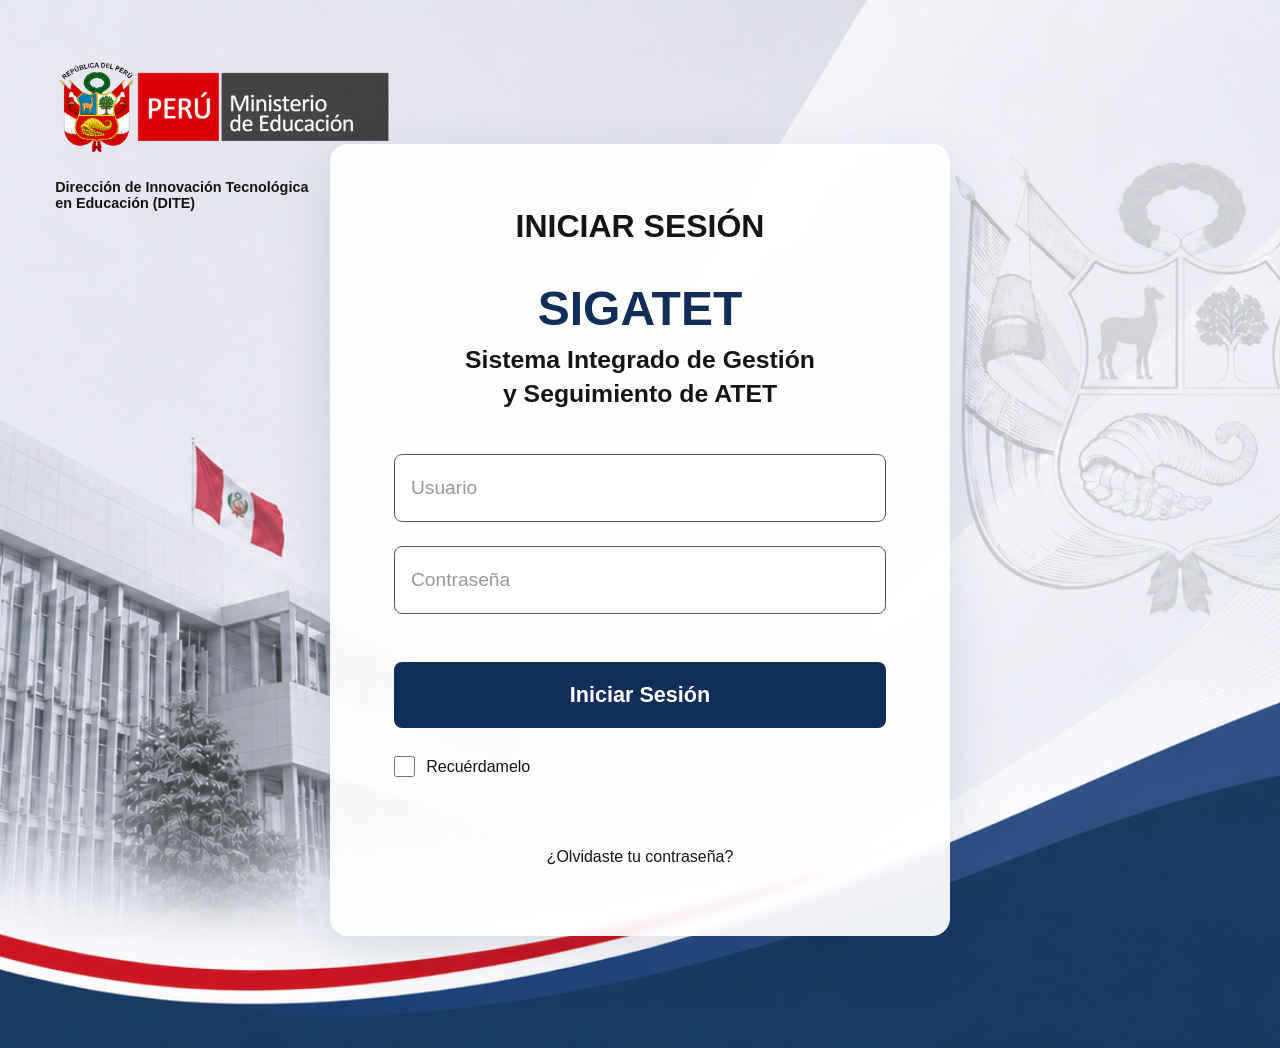
<file: index.html>
<!doctype html>
<html lang="es">
  <head>
    <meta charset="UTF-8" />
    <meta name="viewport" content="width=device-width, initial-scale=1.0" />
    <meta name="description" content="Demo del Sistema de Gestión ATET del Ministerio de Educación" />
    <title>Sistema de Gestión ATET | Iniciar sesión</title>
    <link rel="stylesheet" href="src/assets/css/login.css" />
  </head>
  <body>
    <main class="login-page">
      <header class="brand" aria-label="Ministerio de Educación">
        <img
          class="brand__logo"
          src="src/assets/images/logo-minedu.png"
          alt="Perú, Ministerio de Educación"
        />
        <p>Dirección de Innovación Tecnológica<br />en Educación (DITE)</p>
      </header>

      <section class="login-card" aria-labelledby="login-title">
        <div class="login-card__heading">
          <p>INICIAR SESIÓN</p>
          <h1 id="login-title">
            <span class="login-card__system-name">SIGATET</span>
            <span class="login-card__system-description">
              Sistema Integrado de Gestión<br />
              y Seguimiento de ATET
            </span>
          </h1>
        </div>

        <form id="login-form" novalidate>
          <div class="field">
            <label for="usuario">Usuario</label>
            <input id="usuario" name="usuario" type="text" autocomplete="username" placeholder="Usuario" required />
          </div>

          <div class="field">
            <label for="contrasena">Contraseña</label>
            <input id="contrasena" name="contrasena" type="password" autocomplete="current-password" placeholder="Contraseña" required />
          </div>

          <p id="form-message" class="form-message" role="alert" aria-live="polite"></p>

          <button class="login-button" type="submit">Iniciar Sesión</button>

          <label class="remember">
            <input id="recordar" name="recordar" type="checkbox" />
            <span>Recuérdamelo</span>
          </label>

          <button class="forgot-button" id="forgot-button" type="button">
            ¿Olvidaste tu contraseña?
          </button>
        </form>

        <form id="password-change-form" novalidate hidden>
          <p class="login-intro">
            Es tu primer ingreso con una contraseña genérica. Define una
            contraseña personal para continuar.
          </p>

          <div class="field">
            <label for="nueva-contrasena">Nueva contraseña</label>
            <input id="nueva-contrasena" name="nueva" type="password" autocomplete="new-password" placeholder="Nueva contraseña" required />
          </div>

          <div class="field">
            <label for="confirmar-contrasena">Confirmar contraseña</label>
            <input id="confirmar-contrasena" name="confirmar" type="password" autocomplete="new-password" placeholder="Repite la nueva contraseña" required />
          </div>

          <p id="password-change-message" class="form-message" role="alert" aria-live="polite"></p>

          <button class="login-button" type="submit">Guardar y entrar</button>

          <button class="forgot-button" id="password-change-cancel" type="button">
            Volver al inicio de sesión
          </button>
        </form>
      </section>
    </main>

    <!-- Usuarios ficticios y públicos para esta demostración estática. -->
    <script src="src/config/credenciales.demo.js"></script>
    <script src="src/config/roles.js"></script>
    <script src="src/assets/js/login.js"></script>
  </body>
</html>
</file>
<file: src/assets/css/login.css>
:root {
  --navy: #102e57;
  --navy-hover: #0a2345;
  --red: #d52b1e;
  --text: #151515;
  --muted: #747474;
  --danger: #b42318;
  --background-image: url("../images/fondo-login.png");
}

* {
  box-sizing: border-box;
}

body {
  min-width: 320px;
  min-height: 100vh;
  min-height: 100svh;
  margin: 0;
  color: var(--text);
  font-family: Arial, Helvetica, sans-serif;
}

button,
input {
  font: inherit;
}

.login-page {
  position: relative;
  display: grid;
  min-height: 100vh;
  min-height: 100svh;
  place-items: center;
  padding: 2rem;
  overflow: hidden;
  isolation: isolate;
  background: #eef1f6 var(--background-image) center / cover no-repeat;
}

.login-page::before {
  position: absolute;
  z-index: -1;
  inset: 0;
  background: rgba(246, 248, 252, 0.08);
  content: "";
}

.brand {
  position: absolute;
  top: clamp(1.25rem, 4vw, 3.25rem);
  left: clamp(1.25rem, 4vw, 4.25rem);
}

.brand__logo {
  display: block;
  width: clamp(250px, 27vw, 390px);
  height: auto;
}

.brand p {
  margin: 0.8rem 0 0 0.25rem;
  font-size: 0.9rem;
  font-weight: 700;
}

.login-card {
  width: min(100%, 620px);
  margin: 7rem 0 5rem;
  padding: clamp(2rem, 5vw, 4.5rem);
  border-radius: 18px;
  background: rgba(255, 255, 255, 0.93);
  box-shadow: 0 18px 60px rgba(17, 42, 76, 0.12);
  backdrop-filter: blur(4px);
}

.login-card__heading {
  margin-bottom: 2.75rem;
  text-align: center;
}

.login-card__heading p,
.login-card__heading h1 {
  margin: 0;
  font-size: clamp(1.55rem, 4vw, 2rem);
}

.login-card__heading p {
  margin-bottom: 2.5rem;
  font-weight: 800;
}

.login-card__heading h1 {
  font-weight: 700;
}

.login-card__system-name,
.login-card__system-description {
  display: block;
}

.login-card__system-name {
  margin-bottom: 0.65rem;
  color: var(--navy);
  font-size: clamp(2rem, 6vw, 3rem);
  line-height: 1;
}

.login-card__system-description {
  font-size: clamp(1.15rem, 3vw, 1.55rem);
  line-height: 1.35;
}

.field {
  margin-bottom: 1.5rem;
}

.field label {
  position: absolute;
  width: 1px;
  height: 1px;
  padding: 0;
  overflow: hidden;
  clip: rect(0, 0, 0, 0);
  white-space: nowrap;
}

.field input {
  width: 100%;
  height: 68px;
  padding: 0 1rem;
  border: 1px solid #535353;
  border-radius: 8px;
  outline: none;
  background: #fff;
  font-size: 1.2rem;
}

.field input:focus {
  border-color: var(--navy);
  box-shadow: 0 0 0 3px rgba(16, 46, 87, 0.16);
}

.field input::placeholder {
  color: #979797;
}

.form-message {
  min-height: 1.25rem;
  margin: -0.5rem 0 0.75rem;
  color: var(--danger);
  font-size: 0.9rem;
}

.login-intro {
  margin: -1rem 0 1.75rem;
  color: var(--text);
  font-size: 1rem;
  line-height: 1.5;
}

.login-button {
  width: 100%;
  min-height: 66px;
  border: 0;
  border-radius: 8px;
  background: var(--navy);
  color: #fff;
  cursor: pointer;
  font-size: 1.35rem;
  font-weight: 700;
  transition: background 160ms ease, transform 160ms ease;
}

.login-button:hover {
  background: var(--navy-hover);
}

.login-button:active {
  transform: translateY(1px);
}

.remember {
  display: flex;
  align-items: center;
  gap: 0.7rem;
  width: fit-content;
  margin-top: 1.75rem;
  cursor: pointer;
  font-size: 1rem;
}

.remember input {
  width: 21px;
  height: 21px;
  margin: 0;
  accent-color: var(--navy);
}

.forgot-button {
  display: block;
  margin: 4rem auto 0;
  padding: 0.4rem;
  border: 0;
  background: transparent;
  color: var(--text);
  cursor: pointer;
  font-size: 1rem;
}

.forgot-button:hover {
  text-decoration: underline;
}

@media (max-width: 720px) {
  .login-page {
    align-items: start;
    padding: 1rem;
    background-position: 38% center;
  }

  .brand {
    position: static;
    width: 100%;
    justify-self: center;
    text-align: center;
  }

  .brand__logo {
    width: min(76vw, 310px);
    margin-inline: auto;
  }

  .brand p {
    margin: 0.8rem auto 0;
  }

  .login-card {
    align-self: center;
    margin: 1rem 0 7rem;
    padding: 2rem 1.35rem;
  }

  .login-card__heading {
    margin-bottom: 2rem;
  }

  .login-card__heading p {
    margin-bottom: 1.5rem;
  }

  .field input,
  .login-button {
    min-height: 56px;
    height: 56px;
  }

  .forgot-button {
    margin-top: 2.5rem;
  }
}

@media (max-width: 410px) {
  .brand p {
    font-size: 0.8rem;
  }

  .login-card__system-description {
    font-size: 1.05rem;
  }
}
</file>
<file: src/assets/css/inicio.css>
:root {
  --navy: #132f57;
  --background: #f0f1f3;
  --surface: #fff;
  --text: #171717;
  --muted: #626b78;
  --border: #e2e5e9;
  --sidebar-width: 280px;
  --topbar-height: 106px;
}

* { box-sizing: border-box; }
img, svg { max-width: 100%; }

.skip-link { position: fixed; top: 0.75rem; left: 0.75rem; z-index: 1000; padding: 0.65rem 0.85rem; border-radius: 7px; background: var(--navy); color: #fff; font-weight: 700; transform: translateY(-180%); transition: transform 160ms ease; }
.skip-link:focus { transform: translateY(0); outline: 3px solid #f5c451; outline-offset: 2px; }

html { scroll-behavior: smooth; scrollbar-gutter: stable; }

body {
  min-width: 320px;
  min-height: 100vh;
  min-height: 100svh;
  margin: 0;
  background: var(--background);
  color: var(--text);
  font-family: Arial, Helvetica, sans-serif;
}

button, a { font: inherit; }
.app-shell, .app-content { min-height: 100vh; min-height: 100svh; }

.sidebar {
  position: fixed;
  z-index: 30;
  inset: 0 auto 0 0;
  display: flex;
  width: var(--sidebar-width);
  flex-direction: column;
  background: var(--navy);
  color: #fff;
  transition: transform 200ms ease;
}

.sidebar__brand {
  display: grid;
  min-height: var(--topbar-height);
  place-items: center;
  padding: 1.25rem;
}

.sidebar__brand img { display: block; width: min(100%, 220px); height: auto; }
.sidebar__nav { display: grid; gap: 0.35rem; padding: 1.5rem 1rem; }

.sidebar__logout {
  display: none;
  margin: auto 1rem 1.5rem;
  padding: 0.8rem 1rem;
  border: 1px solid rgba(255, 255, 255, 0.35);
  border-radius: 8px;
  background: transparent;
  color: #fff;
  cursor: pointer;
  font-weight: 700;
}

.sidebar__logout:hover { background: rgba(255, 255, 255, 0.12); }

.nav-link {
  display: flex;
  min-height: 52px;
  align-items: center;
  gap: 0.8rem;
  padding: 0.75rem 1rem;
  border-radius: 8px;
  color: #fff;
  font-weight: 700;
  text-decoration: none;
  transition: background 160ms ease;
}

.nav-link:hover, .nav-link:focus-visible, .nav-link.is-active {
  background: rgba(255, 255, 255, 0.14);
  outline: none;
}
.nav-link:focus-visible { outline: 3px solid rgba(255, 255, 255, 0.9); outline-offset: -3px; }

.nav-link__icon {
  display: inline-grid;
  width: 28px;
  flex: 0 0 28px;
  place-items: center;
}

.nav-link__icon svg {
  width: 24px;
  height: 24px;
  fill: none;
  stroke: currentColor;
  stroke-linecap: round;
  stroke-linejoin: round;
  stroke-width: 2;
}
.app-content { margin-left: var(--sidebar-width); }

.topbar {
  position: sticky;
  z-index: 20;
  top: 0;
  display: flex;
  min-height: var(--topbar-height);
  align-items: center;
  justify-content: space-between;
  gap: 1.5rem;
  padding: 1rem clamp(1.25rem, 3vw, 3rem);
  border-bottom: 1px solid var(--border);
  background: var(--surface);
}

.dite-brand, .user-menu, .user-menu__details { display: flex; min-width: 0; align-items: center; }
.dite-brand { gap: 1.25rem; }
.dite-brand strong { font-size: clamp(1.5rem, 2.2vw, 2rem); line-height: 1; letter-spacing: 0.04em; }
.dite-brand span { font-size: 0.85rem; font-weight: 700; }
.user-menu { gap: 1.25rem; }
.user-menu__details { gap: 2rem; }

.user-menu__avatar {
  display: grid;
  width: 42px;
  height: 42px;
  place-items: center;
  border-radius: 50%;
  background: #eef2f7;
  color: var(--navy);
}

.user-menu__avatar svg {
  width: 23px;
  height: 23px;
  fill: none;
  stroke: currentColor;
  stroke-linecap: round;
  stroke-linejoin: round;
  stroke-width: 1.9;
}
.user-menu__avatar.has-photo { background-position: center; background-size: cover; box-shadow: inset 0 0 0 1px rgba(16, 46, 87, 0.12); }
.user-menu__avatar.has-photo svg { visibility: hidden; }

.logout-button {
  padding: 0.65rem 0.9rem;
  border: 1px solid var(--border);
  border-radius: 7px;
  background: #fff;
  color: var(--navy);
  cursor: pointer;
  font-weight: 700;
}

.logout-button:hover { background: #f4f6f9; }

.menu-button {
  display: none;
  width: 44px;
  height: 44px;
  padding: 10px;
  border: 0;
  border-radius: 7px;
  background: transparent;
  cursor: pointer;
}

.menu-button span { display: block; height: 2px; margin: 5px 0; background: var(--navy); }

.main-content {
  min-height: calc(100vh - var(--topbar-height));
  padding: clamp(1rem, 2vw, 1.75rem) clamp(1.25rem, 3vw, 3rem) clamp(1.25rem, 3vw, 3rem);
}

.main-content:focus { outline: none; }
.main-content:focus-visible { outline: 3px solid #2b6cb0; outline-offset: -3px; }

.page-heading {
  display: flex;
  align-items: center;
  justify-content: flex-end;
  gap: 1rem;
  min-height: 20px;
  margin-bottom: 0.65rem;
}

.breadcrumb { display: flex; align-items: center; gap: 0.3rem; margin: 0; font-size: 0.82rem; font-weight: 700; }
.breadcrumb svg { width: 16px; height: 16px; fill: none; stroke: currentColor; stroke-linecap: round; stroke-linejoin: round; stroke-width: 2; }

.module-container {
  min-height: clamp(420px, 66vh, 760px);
  padding: clamp(1.5rem, 3vw, 2.5rem);
  border: 1px solid var(--border);
  border-radius: 14px;
  background: var(--surface);
  box-shadow: 0 8px 24px rgba(16, 46, 87, 0.05);
}

.module-container h2 { margin: 0 0 0.75rem; }
.module-container p { margin: 0; color: var(--muted); }
.module-container h2,
.module-container h3,
.module-container p,
.breadcrumb,
.user-menu__details { overflow-wrap: anywhere; }
.module-container.is-error { border-color: #d7a2a2; background: #fffafa; }
.module-container.is-error h2 { color: #8d1f1f; }

#module-dynamic:not(:empty) { margin-top: 1.75rem; }
#module-dynamic { overflow-anchor: none; }

.module-container.is-view-entering > #module-title,
.module-container.is-view-entering > #module-description,
.module-container.is-view-entering > #module-dynamic {
  animation: view-enter 240ms cubic-bezier(0.22, 1, 0.36, 1) both;
}

.module-container.is-view-entering > #module-description { animation-delay: 25ms; }
.module-container.is-view-entering > #module-dynamic { animation-delay: 45ms; }

@keyframes view-enter {
  from { opacity: 0; transform: translateY(7px); }
  to { opacity: 1; transform: translateY(0); }
}

.custom-select { position: relative; width: 100%; min-width: 0; }
.custom-select > select {
  position: absolute !important;
  width: 1px !important;
  height: 1px !important;
  min-height: 0 !important;
  margin: 0 !important;
  padding: 0 !important;
  overflow: hidden;
  clip: rect(0 0 0 0);
  clip-path: inset(50%);
  white-space: nowrap;
}

.custom-select__trigger {
  position: relative;
  width: 100%;
  min-height: 44px;
  padding: 0.68rem 2.65rem 0.68rem 0.8rem;
  overflow: hidden;
  border: 1px solid #aeb6c2;
  border-radius: 8px;
  background: #fff;
  color: var(--text);
  cursor: pointer;
  font: inherit;
  text-align: left;
  text-overflow: ellipsis;
  white-space: nowrap;
  transition: border-color 160ms ease, box-shadow 160ms ease, background-color 160ms ease;
}
.custom-select__trigger::after {
  position: absolute;
  top: 50%;
  right: 0.9rem;
  width: 8px;
  height: 8px;
  border-right: 2px solid #536174;
  border-bottom: 2px solid #536174;
  content: "";
  transform: translateY(-70%) rotate(45deg);
  transition: transform 180ms ease;
}
.custom-select.is-open .custom-select__trigger {
  border-color: #2b6cb0;
  box-shadow: 0 0 0 3px rgba(43, 108, 176, 0.16);
}
.custom-select.is-open .custom-select__trigger::after { transform: translateY(-25%) rotate(225deg); }
.custom-select__trigger:focus-visible { border-color: #2b6cb0; outline: 3px solid rgba(43, 108, 176, 0.2); outline-offset: 1px; }
.custom-select__trigger.has-placeholder { color: #667085; }
.custom-select__trigger:disabled { background: #eef1f4; color: #737d8b; cursor: not-allowed; }
.custom-select__options {
  position: absolute;
  z-index: 80;
  top: calc(100% + 6px);
  right: 0;
  left: 0;
  display: grid;
  max-height: min(280px, calc(100vh - 150px));
  padding: 0.35rem;
  overflow-y: auto;
  overscroll-behavior: contain;
  border: 1px solid #c8d0da;
  border-radius: 9px;
  background: #fff;
  box-shadow: 0 14px 34px rgba(14, 38, 70, 0.18);
  opacity: 0;
  pointer-events: none;
  transform: translateY(-5px) scale(0.985);
  transform-origin: top center;
  transition: opacity 150ms ease, transform 180ms cubic-bezier(0.22, 1, 0.36, 1);
}
.custom-select__options.is-portaled { position: fixed; z-index: 10000; opacity: 1; pointer-events: auto; transform: translateY(0) scale(1); }
.custom-select.is-open .custom-select__options { opacity: 1; pointer-events: auto; transform: translateY(0) scale(1); }
.custom-select__option {
  width: 100%;
  min-height: 40px;
  padding: 0.6rem 0.7rem;
  border: 0;
  border-radius: 6px;
  background: transparent;
  color: #263548;
  cursor: pointer;
  font: inherit;
  text-align: left;
  transition: background-color 120ms ease, color 120ms ease;
}
.custom-select__option:hover,
.custom-select__option:focus-visible { background: #edf3fa; color: var(--navy); outline: none; }
.custom-select__option.is-selected { background: #e4edf7; color: var(--navy); font-weight: 700; }
.custom-select__option:disabled { color: #939ba7; cursor: not-allowed; }

.dashboard-controls {
  display: flex;
  align-items: end;
  justify-content: flex-end;
  margin-bottom: 1.5rem;
  padding-bottom: 1.25rem;
  border-bottom: 1px solid var(--border);
}

@media (min-width: 700px) {
  .module-container.is-dashboard { position: relative; }
  .module-container.is-dashboard > #module-title,
  .module-container.is-dashboard > #module-description { max-width: calc(100% - 310px); }
  .module-container.is-dashboard #module-dynamic { margin-top: 1.25rem; }
  .module-container.is-dashboard .dashboard-controls {
    position: absolute;
    top: clamp(1.5rem, 3vw, 2.5rem);
    right: clamp(1.5rem, 3vw, 2.5rem);
    width: 265px;
    margin: 0;
    padding: 0;
    border: 0;
  }
}

.dashboard-period-field { display: grid; width: min(100%, 260px); gap: 0.45rem; }
.dashboard-period-field label { color: var(--navy); font-size: 0.9rem; font-weight: 700; }

.dashboard-period-field select {
  width: 100%;
  min-height: 44px;
  padding: 0.65rem 2.5rem 0.65rem 0.8rem;
  border: 1px solid #aeb6c2;
  border-radius: 8px;
  background: #fff;
  color: var(--text);
  cursor: pointer;
}

.dashboard-period-field select:focus-visible {
  border-color: #2b6cb0;
  outline: 3px solid rgba(43, 108, 176, 0.2);
}

.metrics-grid {
  display: grid;
  grid-template-columns: repeat(5, minmax(150px, 1fr));
  gap: 1rem;
}

.metric-card {
  min-height: 138px;
  padding: 1.25rem;
  border: 1px solid var(--border);
  border-top: 5px solid #778395;
  border-radius: 11px;
  background: #fff;
  box-shadow: 0 5px 16px rgba(16, 46, 87, 0.07);
}

.metric-card--primary { border-top-color: var(--navy); }
.metric-card--info { border-top-color: #2877a8; }
.metric-card--success { border-top-color: #26835b; }
.metric-card--warning { border-top-color: #b26a16; }
.metric-card--neutral { border-top-color: #667085; }
.metric-card .metric-card__label { min-height: 2.5em; color: #4d5868; font-size: 0.88rem; font-weight: 700; line-height: 1.35; }
.metric-card .metric-card__value { display: block; margin-top: 0.75rem; color: var(--navy); font-size: clamp(2rem, 3vw, 2.65rem); line-height: 1; }

.dashboard-state {
  display: grid;
  min-height: 140px;
  place-content: center;
  gap: 0.45rem;
  padding: 1.5rem;
  border: 1px dashed #b8c0cb;
  border-radius: 10px;
  text-align: center;
}

.dashboard-state--error { border-color: #d7a2a2; background: #fffafa; }
.dashboard-state--error strong { color: #8d1f1f; }
.dashboard-state--error span { color: var(--muted); }

.period-progress {
  margin-top: 1.5rem;
  padding: clamp(1.25rem, 2.5vw, 1.75rem);
  border: 1px solid var(--border);
  border-radius: 11px;
  background: #f8fafc;
}

.period-progress__heading {
  display: flex;
  align-items: center;
  justify-content: space-between;
  gap: 1rem;
}

.period-progress__heading h3 { margin: 0; color: var(--navy); font-size: 1.05rem; }
.period-progress__heading strong { color: var(--navy); font-size: 1.4rem; }

.period-progress__track {
  height: 14px;
  margin-top: 1rem;
  overflow: hidden;
  border-radius: 999px;
  background: #dfe5ec;
}

.period-progress__track span {
  display: block;
  height: 100%;
  border-radius: inherit;
  background: #2877a8;
  transition: width 220ms ease;
}

.period-progress .period-progress__detail { margin-top: 0.55rem; font-size: 0.88rem; }

.period-dates {
  display: grid;
  grid-template-columns: repeat(2, minmax(0, 1fr));
  gap: 1rem;
  margin-top: 1.35rem;
}

.period-dates div {
  display: grid;
  gap: 0.4rem;
  padding: 1rem;
  border-left: 4px solid var(--navy);
  border-radius: 7px;
  background: #fff;
}

.period-dates span { color: var(--muted); font-size: 0.83rem; font-weight: 700; }
.period-dates strong { color: var(--text); font-size: 1rem; }

.tracking-grid {
  display: grid;
  grid-template-columns: repeat(2, minmax(0, 1fr));
  gap: 1.25rem;
  margin-top: 1.5rem;
}

.tracking-panel {
  min-width: 0;
  padding: 1.25rem;
  border: 1px solid var(--border);
  border-radius: 11px;
  background: #fff;
}

.tracking-panel h3 { margin: 0 0 1rem; color: var(--navy); font-size: 1rem; }
.tracking-table-wrapper { max-width: 100%; overflow-x: auto; }

.tracking-table {
  width: 100%;
  min-width: 680px;
  border-collapse: collapse;
  font-size: 0.84rem;
}

.tracking-table th,
.tracking-table td {
  padding: 0.8rem 0.7rem;
  border-bottom: 1px solid var(--border);
  text-align: left;
  vertical-align: middle;
}

.tracking-table th { background: #f3f6f9; color: #455164; font-size: 0.78rem; white-space: nowrap; }
.tracking-table tbody tr:last-child td { border-bottom: 0; }

.table-pagination {
  display: flex;
  align-items: center;
  justify-content: flex-end;
  gap: 0.75rem;
  margin-top: 1rem;
  font-size: 0.8rem;
  font-weight: 700;
}

.table-pagination button {
  min-height: 36px;
  padding: 0.45rem 0.7rem;
  border: 1px solid #aeb9c8;
  border-radius: 7px;
  background: #fff;
  color: var(--navy);
  cursor: pointer;
  font-weight: 700;
}

.table-pagination button:hover:not(:disabled) { background: #eef3f8; }
.table-pagination button:disabled { cursor: not-allowed; opacity: 0.48; }
.table-pagination button:focus-visible { outline: 3px solid rgba(43, 108, 176, 0.25); outline-offset: 2px; }

.status-badge {
  display: inline-flex;
  align-items: center;
  gap: 0.35rem;
  padding: 0.35rem 0.55rem;
  border-radius: 999px;
  background: #eef1f5;
  color: #4c5768;
  font-size: 0.76rem;
  font-weight: 700;
  white-space: nowrap;
}

.status-badge svg {
  width: 17px;
  height: 17px;
  fill: none;
  stroke: currentColor;
  stroke-linecap: round;
  stroke-linejoin: round;
  stroke-width: 2;
}

.status-badge--conforme { background: #e8f5ee; color: #17633f; }
.status-badge--observada { background: #fff1dc; color: #8a4d08; }
.status-badge--pendiente { background: #edf1f6; color: #4c5768; }

.tracking-empty {
  display: grid;
  min-height: 130px;
  place-items: center;
  padding: 1rem;
  border: 1px dashed #c4cbd4;
  border-radius: 8px;
  text-align: center;
}

.result-summary {
  margin-top: 1.5rem;
  padding: clamp(1.25rem, 2.5vw, 1.75rem);
  border: 1px solid var(--border);
  border-radius: 11px;
  background: #fff;
}

.result-summary__heading h3 { margin: 0; color: var(--navy); font-size: 1.05rem; }
.result-summary__heading p { margin-top: 0.4rem; font-size: 0.88rem; }

.result-summary__content {
  display: grid;
  grid-template-columns: auto minmax(240px, 1fr);
  align-items: center;
  gap: clamp(2rem, 5vw, 4rem);
  max-width: 760px;
  margin-top: 1.5rem;
}

.result-chart {
  position: relative;
  display: grid;
  width: 190px;
  height: 190px;
  flex: 0 0 auto;
  place-items: center;
  border-radius: 50%;
  background: conic-gradient(
    #26835b 0 var(--conforming-stop),
    #b26a16 var(--conforming-stop) var(--observed-stop),
    #667085 var(--observed-stop) 100%
  );
}

.result-chart__center {
  display: grid;
  width: 116px;
  height: 116px;
  place-content: center;
  border-radius: 50%;
  background: #fff;
  text-align: center;
}

.result-chart__center strong { color: var(--navy); font-size: 2rem; line-height: 1; }
.result-chart__center span { margin-top: 0.35rem; color: var(--muted); font-size: 0.78rem; font-weight: 700; }

.result-legend {
  display: grid;
  gap: 0.7rem;
  margin: 0;
  padding: 0;
  list-style: none;
}

.result-legend li {
  display: grid;
  grid-template-columns: 13px minmax(0, 1fr) auto;
  align-items: center;
  gap: 0.65rem;
  padding: 0.65rem 0;
  border-bottom: 1px solid var(--border);
}

.result-legend li:last-child { border-bottom: 0; }
.result-legend__indicator { width: 12px; height: 12px; border-radius: 50%; }
.result-legend__indicator--conforme { background: #26835b; }
.result-legend__indicator--observada { background: #b26a16; }
.result-legend__indicator--pendiente { background: #667085; }
.result-legend strong { color: var(--navy); white-space: nowrap; }

.sr-only {
  position: absolute;
  width: 1px;
  height: 1px;
  padding: 0;
  overflow: hidden;
  clip: rect(0, 0, 0, 0);
  white-space: nowrap;
  border: 0;
}

.atet-state {
  display: grid;
  min-height: 160px;
  place-content: center;
  gap: 0.45rem;
  padding: 1.5rem;
  border: 1px dashed #b8c0cb;
  border-radius: 10px;
  color: var(--muted);
  text-align: center;
}

.atet-state--error { border-color: #d7a2a2; background: #fffafa; }
.atet-state--error strong { color: #8d1f1f; }
.state-retry { min-height: 38px; padding: 0.5rem 0.85rem; border: 1px solid #aeb9c8; border-radius: 7px; background: #fff; color: var(--navy); cursor: pointer; font-weight: 700; }
.state-retry:hover { background: #eef3f8; }
.state-retry:focus-visible { outline: 3px solid rgba(43, 108, 176, 0.25); outline-offset: 2px; }
.module-container[aria-busy="true"] { cursor: progress; }

.demo-flash {
  margin-bottom: 1rem !important;
  padding: 0.85rem 1rem;
  border-left: 4px solid #26835b;
  border-radius: 6px;
  background: #e8f5ee;
  color: #17633f !important;
  font-weight: 700;
}

.atet-list {
  margin-top: 0;
  padding: clamp(1.25rem, 2.5vw, 1.75rem);
  border: 1px solid var(--border);
  border-radius: 11px;
  background: #fff;
}

.atet-list__heading {
  display: flex;
  align-items: center;
  justify-content: space-between;
  gap: 1rem;
}

.atet-list__heading h3 { margin: 0; color: var(--navy); font-size: 1.05rem; }
.atet-list .atet-list__counter { color: var(--navy); font-size: 0.85rem; font-weight: 700; }

.atet-list__heading-actions { display: flex; align-items: center; gap: 1rem; }

.atet-list__import-link {
  display: inline-flex;
  min-height: 40px;
  align-items: center;
  padding: 0.55rem 0.85rem;
  border-radius: 7px;
  background: var(--navy);
  color: #fff;
  font-size: 0.82rem;
  font-weight: 700;
  text-decoration: none;
  white-space: nowrap;
}

.atet-list__import-link:hover { background: #0d2444; }
.atet-list__import-link:focus-visible { outline: 3px solid rgba(43, 108, 176, 0.25); outline-offset: 2px; }

.atet-search {
  display: grid;
  width: min(100%, 520px);
  gap: 0.45rem;
  margin-top: 1.25rem;
}

.atet-search label { color: var(--navy); font-size: 0.88rem; font-weight: 700; }

.atet-search input {
  width: 100%;
  min-height: 44px;
  padding: 0.7rem 0.85rem;
  border: 1px solid #aeb6c2;
  border-radius: 8px;
  color: var(--text);
}

.atet-search input:focus-visible {
  border-color: #2b6cb0;
  outline: 3px solid rgba(43, 108, 176, 0.2);
}

.atet-filters {
  display: grid;
  grid-template-columns: repeat(4, minmax(140px, 1fr)) auto;
  align-items: end;
  gap: 0.8rem;
  margin-top: 1rem;
  padding: 1rem;
  border: 1px solid var(--border);
  border-radius: 9px;
  background: #f8fafc;
}

.atet-filter-field { display: grid; gap: 0.4rem; }
.atet-filter-field label { color: #4d5868; font-size: 0.8rem; font-weight: 700; }

.atet-filter-field select {
  width: 100%;
  min-height: 42px;
  padding: 0.6rem 2rem 0.6rem 0.65rem;
  border: 1px solid #aeb6c2;
  border-radius: 7px;
  background: #fff;
  color: var(--text);
}

.atet-filter-field select:focus-visible {
  border-color: #2b6cb0;
  outline: 3px solid rgba(43, 108, 176, 0.2);
}

.atet-filters__clear {
  min-height: 42px;
  padding: 0.6rem 0.85rem;
  border: 1px solid #aeb9c8;
  border-radius: 7px;
  background: #fff;
  color: var(--navy);
  cursor: pointer;
  font-size: 0.82rem;
  font-weight: 700;
  white-space: nowrap;
}

.atet-filters__clear:hover { background: #eef3f8; }
.atet-filters__clear:focus-visible { outline: 3px solid rgba(43, 108, 176, 0.25); outline-offset: 2px; }

.atet-list__results { margin-top: 1.25rem; }
.atet-table-wrapper { max-width: 100%; overflow-x: auto; }

.atet-table {
  width: 100%;
  min-width: 850px;
  border-collapse: collapse;
  font-size: 0.86rem;
}

.atet-table th,
.atet-table td {
  padding: 0.85rem 0.75rem;
  border-bottom: 1px solid var(--border);
  text-align: left;
  vertical-align: middle;
}

.atet-table th { background: #f3f6f9; color: #455164; font-size: 0.78rem; white-space: nowrap; }
.atet-table tbody tr:hover { background: #f8fafc; }
.atet-table tbody tr:last-child td { border-bottom: 0; }

.atet-status {
  display: inline-flex;
  align-items: center;
  gap: 0.35rem;
  padding: 0.35rem 0.55rem;
  border-radius: 999px;
  background: #eef1f5;
  color: #4c5768;
  font-size: 0.76rem;
  font-weight: 700;
  text-transform: capitalize;
  white-space: nowrap;
}

.atet-status--activo { background: #e8f5ee; color: #17633f; }

.atet-status svg {
  width: 17px;
  height: 17px;
  fill: none;
  stroke: currentColor;
  stroke-linecap: round;
  stroke-linejoin: round;
  stroke-width: 2;
}

.atet-detail-link {
  display: inline-flex;
  min-height: 38px;
  align-items: center;
  padding: 0.5rem 0.7rem;
  border: 1px solid #aeb9c8;
  border-radius: 7px;
  color: var(--navy);
  font-size: 0.8rem;
  font-weight: 700;
  text-decoration: none;
  white-space: nowrap;
}

.atet-detail-link:hover { background: #eef3f8; }
.atet-detail-link:focus-visible { outline: 3px solid rgba(43, 108, 176, 0.25); outline-offset: 2px; }

.atet-list__empty {
  display: grid;
  min-height: 130px;
  place-items: center;
  padding: 1rem;
  border: 1px dashed #c4cbd4;
  border-radius: 8px;
  text-align: center;
}

.atet-detail { width: 100%; max-width: none; }

.atet-detail__toolbar {
  display: flex;
  align-items: center;
  justify-content: space-between;
  gap: 1rem;
  padding-bottom: 1rem;
  border-bottom: 1px solid var(--border);
}

.atet-back-link {
  display: inline-flex;
  width: fit-content;
  min-height: 42px;
  align-items: center;
  justify-content: center;
  padding: 0.55rem 0.9rem;
  border: 1px solid #aeb9c8;
  border-radius: 8px;
  background: #fff;
  color: var(--navy);
  font-size: 0.84rem;
  font-weight: 700;
  text-decoration: none;
}

.atet-back-link:hover { background: #eef3f8; }
.atet-back-link:focus-visible { outline: 3px solid rgba(43, 108, 176, 0.25); outline-offset: 3px; }

.atet-detail__section { padding: 1.5rem 0; border-bottom: 1px solid var(--border); }
.atet-detail__section:last-child { border-bottom: 0; }
.atet-detail__section h3 { margin: 0 0 1rem; color: var(--navy); font-size: 1.05rem; }

.atet-detail__fields {
  display: grid;
  grid-template-columns: repeat(2, minmax(0, 1fr));
  gap: 0;
  margin: 0;
  border-top: 1px solid var(--border);
}

.atet-detail__fields > div {
  min-width: 0;
  padding: 1rem;
  border-bottom: 1px solid var(--border);
}

.atet-detail__fields > div:nth-child(odd) { border-right: 1px solid var(--border); }
.atet-detail__fields .atet-detail__field--full { grid-column: 1 / -1; border-right: 0; }
.atet-detail__fields dt { color: var(--muted); font-size: 0.78rem; font-weight: 700; }
.atet-detail__fields dd { margin: 0.4rem 0 0; overflow-wrap: anywhere; color: var(--text); line-height: 1.5; }

.registration-form { width: 100%; max-width: none; }

.registration-form__note {
  display: flex;
  min-height: 52px;
  align-items: center;
  margin: 1.5rem 0 1rem !important;
  padding: 0 1rem;
  border-left: 4px solid #2877a8;
  background: #f0f7fc;
  color: #33465d !important;
  font-size: 0.88rem;
  line-height: 1.35;
  text-align: left;
}

.registration-form__section {
  min-width: 0;
  margin: 0;
  padding: 1.5rem 0;
  border: 0;
  border-bottom: 0;
}

.registration-form__section legend {
  width: 100%;
  margin: 0 0 1rem;
  padding: 0;
  color: var(--navy);
  font-size: 1.05rem;
  font-weight: 700;
}

.registration-form__grid {
  display: grid;
  grid-template-columns: repeat(3, minmax(0, 1fr));
  gap: 1rem 1.25rem;
}

.registration-field { display: grid; min-width: 0; align-content: start; gap: 0.45rem; }
.registration-field--full { grid-column: 1 / -1; }
.registration-field label { color: #4d5868; font-size: 0.83rem; font-weight: 700; }

.registration-field input,
.registration-field select,
.registration-field textarea {
  width: 100%;
  min-height: 44px;
  padding: 0.7rem 0.8rem;
  border: 1px solid #aeb6c2;
  border-radius: 8px;
  background: #fff;
  color: var(--text);
  font: inherit;
}

.registration-field textarea { min-height: 110px; resize: vertical; line-height: 1.5; }
.registration-field input[readonly],
.registration-field textarea[readonly] { background: #f3f5f7; color: #596476; }

.registration-field input:focus-visible,
.registration-field select:focus-visible,
.registration-field textarea:focus-visible {
  border-color: #2b6cb0;
  outline: 3px solid rgba(43, 108, 176, 0.2);
}

.registration-field input.is-invalid,
.registration-field select.is-invalid,
.registration-field textarea.is-invalid { border-color: #a33a2b; }

.registration-field .registration-field__error {
  min-height: 1.1rem;
  color: #8d1f1f;
  font-size: 0.76rem;
  line-height: 1.35;
}

.registration-field .registration-field__help {
  color: var(--muted);
  font-size: 0.76rem;
  line-height: 1.35;
}

.registration-form__actions {
  display: flex;
  justify-content: flex-end;
  gap: 0.75rem;
  padding-top: 1.5rem;
}

.registration-action {
  display: inline-flex;
  min-height: 44px;
  align-items: center;
  justify-content: center;
  padding: 0.65rem 1rem;
  border: 1px solid #aeb9c8;
  border-radius: 8px;
  cursor: pointer;
  font-weight: 700;
  text-decoration: none;
}

.registration-action--secondary { background: #fff; color: var(--navy); }
.registration-action--primary { border-color: var(--navy); background: var(--navy); color: #fff; }
.registration-action--secondary:hover { background: #eef3f8; }
.registration-action--primary:hover { background: #0d2444; }
.registration-action:disabled { cursor: wait; opacity: 0.62; }
.registration-action:focus-visible { outline: 3px solid rgba(43, 108, 176, 0.25); outline-offset: 2px; }
.registration-form .registration-form__status { min-height: 1.4rem; margin-top: 0.8rem; text-align: right; }

.import-wizard { width: 100%; max-width: none; }

.import-steps {
  position: relative;
  display: grid;
  grid-template-columns: repeat(4, minmax(0, 1fr));
  margin: 1rem 0 1.5rem;
  padding: 0;
  list-style: none;
}

.import-steps::before {
  position: absolute;
  z-index: 0;
  top: 17px;
  right: 12.5%;
  left: 12.5%;
  height: 2px;
  background: #dce2e9;
  content: "";
}

.import-steps li {
  position: relative;
  z-index: 1;
  display: grid;
  justify-items: center;
  gap: 0.45rem;
  color: var(--muted);
  font-size: 0.8rem;
  text-align: center;
}

.import-steps span {
  z-index: 1;
  display: grid;
  width: 34px;
  height: 34px;
  flex: 0 0 auto;
  place-items: center;
  border: 2px solid #c4ccd6;
  border-radius: 50%;
  background: #fff;
  font-weight: 800;
}

.import-steps .is-current { color: var(--navy); }
.import-steps .is-current span { border-color: var(--navy); background: var(--navy); color: #fff; }
.import-steps .is-complete { color: #17633f; }
.import-steps .is-complete span { border-color: #26835b; background: #e8f5ee; color: #17633f; }

.import-panel {
  margin-top: 1rem;
  padding: clamp(1rem, 2.5vw, 1.5rem);
  border: 1px solid var(--border);
  border-radius: 10px;
  background: #fff;
}

.import-panel--template {
  display: grid;
  grid-template-columns: minmax(0, 1fr) auto;
  align-items: center;
  gap: 0.45rem 1.5rem;
  background: #f8fafc;
}

.import-panel h3 { margin: 0; color: var(--navy); font-size: 1rem; }
.import-panel p { margin: 0; color: var(--muted); font-size: 0.86rem; }
.import-panel--template .registration-action { grid-row: 1 / 3; grid-column: 2; }

.import-dropzone {
  display: grid;
  min-height: 190px;
  place-items: center;
  align-content: center;
  gap: 0.45rem;
  margin-top: 1rem;
  padding: 1.5rem;
  border: 2px dashed #9eabbc;
  border-radius: 10px;
  background: #fbfcfe;
  color: var(--navy);
  cursor: pointer;
  text-align: center;
}

.import-dropzone:hover,
.import-dropzone.is-dragging { border-color: #2b6cb0; background: #f0f7fc; }
.import-dropzone:focus-within { outline: 3px solid rgba(43, 108, 176, 0.25); outline-offset: 2px; }
.import-dropzone__icon { font-size: 2rem; line-height: 1; }
.import-dropzone > span:last-child { color: var(--muted); font-size: 0.8rem; }

.import-file-card {
  display: grid;
  gap: 0.25rem;
  margin-top: 1rem;
  padding: 0.85rem 1rem;
  border-left: 4px solid #26835b;
  border-radius: 6px;
  background: #e8f5ee;
  color: #17633f;
}

.import-file-card[hidden] { display: none; }
.import-file-card span { font-size: 0.8rem; }
.import-status { min-height: 1.3rem; margin-top: 0.75rem !important; }
.import-status--error { color: #8d1f1f !important; font-weight: 700; }

.import-actions {
  display: flex;
  justify-content: space-between;
  gap: 0.75rem;
  padding-top: 1.5rem;
}

.import-validation-result:focus { outline: 3px solid rgba(43, 108, 176, 0.25); outline-offset: 3px; }

.import-validation-summary {
  display: grid;
  grid-template-columns: repeat(4, minmax(0, 1fr));
  gap: 0.75rem;
  margin: 1.25rem 0 0;
}

.import-validation-summary__item {
  padding: 0.8rem 1rem;
  border-left: 3px solid var(--navy);
}

.import-validation-summary__item--valid { border-left-color: #26835b; }
.import-validation-summary__item--warning { border-left-color: #b2701d; }
.import-validation-summary__item--blocked { border-left-color: #a33a2b; }
.import-validation-summary dt { color: var(--muted); font-size: 0.78rem; font-weight: 700; }
.import-validation-summary dd { margin: 0.35rem 0 0; color: var(--navy); font-size: 1.65rem; font-weight: 800; }

.import-review:focus { outline: 3px solid rgba(43, 108, 176, 0.25); outline-offset: 3px; }
.import-review__heading { display: flex; align-items: center; justify-content: space-between; gap: 1rem; margin-bottom: 1rem; }
.import-review__heading p { color: var(--navy); font-weight: 700; }
.import-review-table-wrapper { max-width: 100%; overflow-x: auto; }
.import-review-table { width: 100%; min-width: 760px; border-collapse: collapse; font-size: 0.82rem; table-layout: fixed; }
.import-review-table th,
.import-review-table td { padding: 0.75rem 0.7rem; border-bottom: 1px solid var(--border); text-align: center; vertical-align: middle; overflow-wrap: anywhere; }
.import-review-table th { background: #f3f6f9; color: #455164; font-size: 0.76rem; white-space: nowrap; }
.import-review-table col.import-col--fila { width: 8%; }
.import-review-table col.import-col--codigo { width: 15%; }
.import-review-table col.import-col--nombre { width: 27%; }
.import-review-table col.import-col--region { width: 20%; }
.import-review-table col.import-col--estado { width: 14%; }
.import-review-table col.import-col--incidencias { width: 16%; }
.import-review-table td.import-cell--nombre { text-align: left; }
.import-issues-none { color: #17633f; font-weight: 600; white-space: nowrap; }
.import-review-table details { display: inline-block; text-align: left; }
.import-review-table summary { color: var(--navy); cursor: pointer; font-weight: 700; }
.import-review-table details:focus-within { outline: 3px solid rgba(43, 108, 176, 0.2); outline-offset: 2px; }
.import-review-table ul { display: grid; gap: 0.4rem; margin: 0.5rem 0 0; padding-left: 1.1rem; }
.import-review-table li { line-height: 1.35; }
.import-review-table li.is-error { color: #8d1f1f; }
.import-review-table li.is-warning { color: #805113; }

.import-row-status { display: inline-flex; padding: 0.35rem 0.55rem; border-radius: 999px; font-size: 0.74rem; font-weight: 700; white-space: nowrap; }
.import-row-status--importada { background: #e8f5ee; color: #17633f; }
.import-row-status--importada-advertencia { background: #fff3df; color: #805113; }
.import-row-status--no-importada { background: #fbe9e7; color: #8d1f1f; }
.import-review__pagination { margin-top: 1rem; }

.import-final-state {
  min-height: 230px;
  align-content: center;
  text-align: center;
}

.import-final-state:focus { outline: 3px solid rgba(43, 108, 176, 0.25); outline-offset: 3px; }
.import-final-state__summary { margin-top: 1rem; text-align: left; }
.import-final-state__table { margin-top: 1.25rem; text-align: left; }

.deliverable-list {
  width: 100%;
  padding: clamp(1.25rem, 2.5vw, 1.75rem);
  border: 1px solid var(--border);
  border-radius: 11px;
  background: #fff;
}

.deliverable-list__heading { display: flex; align-items: center; justify-content: space-between; gap: 1rem; }
.deliverable-list__heading h3 { margin: 0; color: var(--navy); font-size: 1.05rem; }
.deliverable-list__heading p { color: var(--navy); font-size: 0.85rem; font-weight: 700; }
.deliverable-filters { display: grid; grid-template-columns: repeat(3, minmax(0, 1fr)) auto; align-items: end; gap: 0.8rem; margin-top: 1.25rem; padding: 1rem; border: 1px solid var(--border); border-radius: 9px; background: #f8fafc; }
.deliverable-filter { display: grid; min-width: 0; gap: 0.4rem; }
.deliverable-filter label { color: #4d5868; font-size: 0.8rem; font-weight: 700; }
.deliverable-filter select { width: 100%; min-height: 42px; padding: 0.6rem 2rem 0.6rem 0.65rem; border: 1px solid #aeb6c2; border-radius: 7px; background: #fff; color: var(--text); }
.deliverable-filter select:focus-visible { border-color: #2b6cb0; outline: 3px solid rgba(43, 108, 176, 0.2); }
.deliverable-list__results { margin-top: 1.25rem; }
.deliverable-table-wrapper { max-width: 100%; overflow-x: auto; }
.deliverable-table { width: 100%; min-width: 1080px; border-collapse: collapse; font-size: 0.82rem; }
.deliverable-table th,
.deliverable-table td { padding: 0.8rem 0.7rem; border-bottom: 1px solid var(--border); text-align: left; vertical-align: middle; }
.deliverable-table th { background: #f3f6f9; color: #455164; font-size: 0.76rem; white-space: nowrap; }
.deliverable-table tbody tr:hover { background: #f8fafc; }
.deliverable-table__atet { display: grid; gap: 0.2rem; min-width: 180px; }
.deliverable-table__atet span { color: var(--muted); font-size: 0.76rem; }
.deliverable-status { display: inline-flex; padding: 0.35rem 0.55rem; border-radius: 999px; font-size: 0.74rem; font-weight: 700; white-space: nowrap; }
.deliverable-status--pendiente { background: #eef1f5; color: #4c5768; }
.deliverable-status--presentado { background: #e8f5ee; color: #17633f; }
.deliverable-status--fuera-plazo { background: #fff3df; color: #805113; }
.evaluation-status { display: inline-flex; padding: 0.35rem 0.55rem; border-radius: 999px; font-size: 0.74rem; font-weight: 700; white-space: nowrap; }
.evaluation-status--pendiente { background: #eef1f5; color: #4c5768; }
.evaluation-status--conforme { background: #e8f5ee; color: #17633f; }
.evaluation-status--observada { background: #fbe9e7; color: #8d1f1f; }
.deliverable-action { display: inline-flex; min-height: 38px; align-items: center; padding: 0.5rem 0.7rem; border: 1px solid #aeb9c8; border-radius: 7px; color: var(--navy); font-size: 0.78rem; font-weight: 700; text-decoration: none; white-space: nowrap; }
.deliverable-action:hover { background: #eef3f8; }
.deliverable-action:focus-visible { outline: 3px solid rgba(43, 108, 176, 0.25); outline-offset: 2px; }
.deliverable-placeholder { display: grid; width: 100%; justify-items: start; gap: 1rem; }
.deliverable-placeholder h3 { margin: 0; color: var(--navy); }
.deliverable-placeholder p { margin: 0; color: var(--muted); }
.deliverable-presentation { width: 100%; }
.deliverable-presentation > .atet-back-link { margin-bottom: 1rem; }
.deliverable-presentation__heading { display: flex; align-items: center; justify-content: space-between; gap: 1rem; margin-bottom: 1rem; }
.deliverable-presentation__heading h3 { margin: 0; color: var(--navy); font-size: 1.05rem; }
.deliverable-presentation__details { max-width: none; }
.deliverable-presentation__form { width: 100%; }

.history-list { width: 100%; padding: clamp(1.25rem, 2.5vw, 1.75rem); border: 1px solid var(--border); border-radius: 11px; background: #fff; }
.history-list__heading { display: flex; align-items: center; justify-content: space-between; gap: 1rem; }
.history-list__heading h3 { margin: 0; color: var(--navy); font-size: 1.05rem; }
.history-list__heading p { color: var(--navy); font-size: 0.85rem; font-weight: 700; }
.history-filters { display: grid; grid-template-columns: repeat(4, minmax(0, 1fr)) auto; align-items: end; gap: 0.8rem; margin-top: 1.25rem; padding: 1rem; border: 1px solid var(--border); border-radius: 9px; background: #f8fafc; }
.history-filters input { width: 100%; min-height: 42px; padding: 0.6rem 0.7rem; border: 1px solid #aeb6c2; border-radius: 7px; }
.history-filters input:focus-visible { border-color: #2b6cb0; outline: 3px solid rgba(43, 108, 176, 0.2); }
.history-list__results { margin-top: 1.25rem; }
.history-table-wrapper { max-width: 100%; overflow-x: auto; }
.history-table { width: 100%; min-width: 900px; border-collapse: collapse; font-size: 0.82rem; }
.history-table th,
.history-table td { padding: 0.8rem 0.7rem; border-bottom: 1px solid var(--border); text-align: left; vertical-align: top; }
.history-table th { background: #f3f6f9; color: #455164; font-size: 0.76rem; white-space: nowrap; }
.history-action { font-weight: 700; }
.history-action--creacion { color: #17633f; }
.history-action--actualizacion { color: #805113; }

.tracking-table th,
.tracking-table td,
.atet-table th,
.atet-table td,
.import-review-table th,
.import-review-table td,
.deliverable-table th,
.deliverable-table td,
.history-table th,
.history-table td { text-align: center; }

.deliverable-table__atet { justify-items: center; }
.import-review-table details ul { text-align: left; }

.evaluation-view,
.evaluation-existing { width: 100%; }
.evaluation-existing { display: grid; justify-items: start; gap: 1rem; }
.evaluation-existing h3,
.evaluation-existing p { margin: 0; }
.evaluation-summary { margin-top: 1.25rem; }
.evaluation-summary h3 { margin: 0; color: var(--navy); font-size: 1.1rem; }
.evaluation-summary p { margin: 0.4rem 0 0; color: var(--muted); }
.evaluation-warning { margin-top: 1.25rem !important; }
.evaluation-form { width: 100%; }
.evaluation-grid { display: grid; grid-template-columns: repeat(2, minmax(0, 1fr)); gap: 0; }
.evaluation-item { min-width: 0; margin: 0; padding: 1.25rem; border: 0; border-bottom: 1px solid var(--border); }
.evaluation-item:nth-child(odd) { border-right: 1px solid var(--border); }
.evaluation-item legend { min-height: 3.8rem; padding: 0; color: var(--navy); font-size: 0.9rem; font-weight: 700; line-height: 1.45; }
.evaluation-item__options { display: flex; flex-wrap: wrap; gap: 0.75rem; margin-top: 0.75rem; }
.evaluation-item__options label { display: inline-flex; min-height: 40px; align-items: center; gap: 0.45rem; padding: 0.45rem 0.7rem; border: 1px solid #aeb9c8; border-radius: 7px; cursor: pointer; }
.evaluation-item__options label:has(input:checked) { border-color: var(--navy); background: #eef3f8; color: var(--navy); font-weight: 700; }
.evaluation-item__options input:focus-visible { outline: 3px solid rgba(43, 108, 176, 0.25); outline-offset: 3px; }
.evaluation-item > label { display: block; margin-top: 1rem; color: #4d5868; font-size: 0.78rem; font-weight: 700; }
.evaluation-item textarea { width: 100%; min-height: 70px; margin-top: 0.4rem; padding: 0.65rem 0.75rem; border: 1px solid #aeb6c2; border-radius: 7px; resize: vertical; font: inherit; }
.evaluation-item textarea:focus-visible { border-color: #2b6cb0; outline: 3px solid rgba(43, 108, 176, 0.2); }
.evaluation-item__pages { display: grid; grid-template-columns: repeat(2, minmax(0, 1fr)); gap: 0.75rem; margin-top: 0.9rem; }
.evaluation-item__pages label { color: #4d5868; font-size: 0.78rem; font-weight: 700; }
.evaluation-item__pages input { width: 100%; min-height: 42px; margin-top: 0.35rem; padding: 0.55rem 0.65rem; border: 1px solid #aeb6c2; border-radius: 7px; font: inherit; }
.evaluation-item__pages input:focus-visible { border-color: #2b6cb0; outline: 3px solid rgba(43, 108, 176, 0.2); }
.evaluation-detail__pages { color: #566173; font-size: 0.8rem; font-weight: 700; }
.evaluation-item__error { min-height: 1.1rem; margin: 0.4rem 0 0; color: #8d1f1f; font-size: 0.76rem; }
.evaluation-item.is-invalid { background: #fffafa; }
.evaluation-outcome { display: grid; grid-template-columns: auto auto minmax(260px, 1fr); align-items: start; gap: 0.75rem 1rem; margin-top: 1.25rem; padding: 1rem; border-left: 4px solid var(--navy); background: #f8fafc; }
.evaluation-outcome > span { color: var(--muted); font-size: 0.82rem; font-weight: 700; }
.evaluation-outcome__value { color: var(--navy); }
.evaluation-outcome__value--conforme { color: #17633f; }
.evaluation-outcome__value--observada { color: #8d1f1f; }
.evaluation-motive { display: grid; grid-column: 3; gap: 0.4rem; }
.evaluation-motive[hidden] { display: none; }
.evaluation-motive label { color: #4d5868; font-size: 0.8rem; font-weight: 700; }
.evaluation-motive textarea { width: 100%; min-height: 85px; padding: 0.65rem 0.75rem; border: 1px solid #aeb6c2; border-radius: 7px; resize: vertical; font: inherit; }
.evaluation-motive textarea:focus-visible { border-color: #2b6cb0; outline: 3px solid rgba(43, 108, 176, 0.2); }
.evaluation-motive textarea[aria-invalid="true"] { border-color: #a33a2b; }
.evaluation-detail { width: 100%; }
.evaluation-detail > .atet-back-link { margin-bottom: 1.25rem; }
.evaluation-detail__heading { display: flex; align-items: center; justify-content: space-between; gap: 1rem; }
.evaluation-detail__heading h3 { margin: 0; color: var(--navy); font-size: 1.15rem; }
.evaluation-detail__heading p { margin: 0.35rem 0 0; color: var(--muted); }
.evaluation-detail__readonly { margin: 1.25rem 0 0 !important; padding: 0.85rem 1rem; border-left: 4px solid var(--navy); border-radius: 6px; background: #eef3f8; color: var(--navy) !important; font-size: 0.84rem; font-weight: 700; }
.evaluation-detail__actions { display: flex; justify-content: flex-end; margin-top: 1rem; }
.evaluation-detail__metadata { display: grid; grid-template-columns: repeat(3, minmax(0, 1fr)); margin: 1.25rem 0 0; border: 1px solid var(--border); border-radius: 10px; overflow: hidden; }
.evaluation-detail__metadata > div { min-width: 0; padding: 1rem; border-right: 1px solid var(--border); border-bottom: 1px solid var(--border); }
.evaluation-detail__metadata > div:nth-child(3n) { border-right: 0; }
.evaluation-detail__metadata > div:nth-last-child(-n + 3) { border-bottom: 0; }
.evaluation-detail__metadata dt { color: #566173; font-size: 0.76rem; font-weight: 700; }
.evaluation-detail__metadata dd { margin: 0.35rem 0 0; overflow-wrap: anywhere; font-weight: 700; }
.evaluation-detail__warning { margin: 1.25rem 0 0 !important; }
.evaluation-detail__section { margin-top: 1.75rem; }
.evaluation-detail__section h4 { margin: 0 0 1rem; color: var(--navy); font-size: 1.05rem; }
.evaluation-detail__criteria { display: grid; grid-template-columns: repeat(2, minmax(0, 1fr)); margin: 0; padding: 0; border: 1px solid var(--border); border-radius: 10px; overflow: hidden; list-style: none; }
.evaluation-detail__criterion { display: grid; grid-template-columns: minmax(0, 1fr) auto; align-content: start; gap: 0.65rem 1rem; padding: 1rem; border-bottom: 1px solid var(--border); }
.evaluation-detail__criterion:nth-child(odd) { border-right: 1px solid var(--border); }
.evaluation-detail__criterion:nth-last-child(-n + 2) { border-bottom: 0; }
.evaluation-detail__criterion p { margin: 0; }
.evaluation-detail__criterion > p:first-child { color: #303a49; font-weight: 700; line-height: 1.45; }
.evaluation-detail__criterion > p:last-child { grid-column: 1 / -1; color: var(--muted); font-size: 0.8rem; }
.evaluation-answer { align-self: start; padding: 0.3rem 0.5rem; border-radius: 999px; font-size: 0.74rem; white-space: nowrap; }
.evaluation-answer--cumple { background: #e8f5ee; color: #17633f; }
.evaluation-answer--no-cumple { background: #fbe9e7; color: #8d1f1f; }
.evaluation-answer--pendiente { background: #eef1f5; color: #4c5768; }
.evaluation-detail__motive p { margin: 0; padding: 1rem; border-left: 4px solid #b7791f; background: #fffaf0; line-height: 1.5; }
.evaluation-detail__history { display: grid; gap: 0.75rem; margin: 0; padding: 0; list-style: none; }
.evaluation-detail__history li { display: grid; grid-template-columns: minmax(180px, 0.7fr) minmax(260px, 1.5fr) minmax(180px, 0.7fr); gap: 1rem; align-items: center; padding: 0.9rem 1rem; border: 1px solid var(--border); border-radius: 9px; background: #f8fafc; }
.evaluation-detail__history span { color: var(--muted); font-size: 0.82rem; }
.manager-inbox { width: 100%; }
.manager-inbox__heading { display: flex; align-items: center; justify-content: space-between; gap: 1rem; }
.manager-inbox__heading h3 { margin: 0; color: var(--navy); font-size: 1.1rem; }
.manager-inbox__heading p { margin: 0; color: var(--navy); font-size: 0.85rem; font-weight: 700; }
.manager-inbox__notice { margin: 1.25rem 0 !important; }
.manager-inbox__filters { display: grid; grid-template-columns: repeat(3, minmax(0, 1fr)); gap: 0.85rem; margin-bottom: 1.25rem; padding: 1rem; border: 1px solid var(--border); border-radius: 9px; background: #f8fafc; }
.manager-inbox__filter { display: grid; min-width: 0; gap: 0.4rem; }
.manager-inbox__filter label { color: #4d5868; font-size: 0.78rem; font-weight: 700; }
.manager-inbox__filter select { width: 100%; min-height: 42px; padding: 0.6rem 2.2rem 0.6rem 0.7rem; border: 1px solid #aeb6c2; border-radius: 7px; background: #fff; }
.manager-inbox__filter select:focus-visible { border-color: #2b6cb0; outline: 3px solid rgba(43, 108, 176, 0.2); }
.manager-inbox__clear { justify-self: start; }
.manager-inbox__results { width: 100%; }
.manager-inbox__table-wrapper { max-width: 100%; overflow-x: auto; }
.manager-inbox__table { width: 100%; min-width: 1180px; border-collapse: collapse; font-size: 0.82rem; }
.manager-inbox__table th,
.manager-inbox__table td { padding: 0.8rem 0.7rem; border-bottom: 1px solid var(--border); text-align: center; vertical-align: middle; }
.manager-inbox__table th { background: #f3f6f9; color: #455164; font-size: 0.76rem; white-space: nowrap; }
.manager-inbox__table tbody tr:hover { background: #f8fafc; }
.management-status { display: inline-flex; padding: 0.35rem 0.55rem; border-radius: 999px; font-size: 0.74rem; font-weight: 700; white-space: nowrap; }
.management-status--pendiente-informe { background: #edf1f6; color: #4c5768; }
.management-status--en-revision { background: #e8f1fa; color: #215f91; }
.management-status--gestionado { background: #e8f5ee; color: #17633f; }
.report-preview { width: 100%; }
.report-preview > .atet-back-link { margin-bottom: 1.25rem; }
.report-preview__warning { margin: 0 0 1.25rem !important; }
.report-preview__paper { width: min(100%, 1180px); margin: 0 auto; padding: clamp(1.5rem, 4vw, 3.5rem); border: 1px solid #cfd5dd; border-radius: 6px; background: #fff; box-shadow: 0 10px 28px rgba(16, 46, 87, 0.08); }
.report-preview__institution { margin: 0 !important; color: var(--navy) !important; font-size: 0.8rem; font-weight: 800; letter-spacing: 0.04em; text-align: center; }
.report-preview__paper > h3 { max-width: 780px; margin: 1.25rem auto 1.75rem; color: var(--text); font-size: clamp(1.15rem, 2vw, 1.5rem); line-height: 1.4; text-align: center; }
.report-preview__paper h4 { margin: 1.75rem 0 0.65rem; color: var(--navy); font-size: 1rem; }
.report-preview__paper > p { color: var(--text); line-height: 1.65; }
.report-preview__document-data,
.report-preview__evaluation-data { display: grid; grid-template-columns: repeat(3, minmax(0, 1fr)); margin: 0; border: 1px solid var(--border); border-radius: 8px; overflow: hidden; }
.report-preview__document-data > div,
.report-preview__evaluation-data > div { min-width: 0; padding: 0.85rem 1rem; border-right: 1px solid var(--border); }
.report-preview__document-data > div:nth-child(3n),
.report-preview__evaluation-data > div:nth-child(3n) { border-right: 0; }
.report-preview__evaluation-data > div:nth-child(-n + 3) { border-bottom: 1px solid var(--border); }
.report-preview__paper dt { color: #566173; font-size: 0.75rem; font-weight: 700; }
.report-preview__paper dd { margin: 0.35rem 0 0; overflow-wrap: anywhere; font-weight: 700; }
.report-preview__pending { color: #8a4d08; }
.report-preview__subject { margin-top: 1.5rem !important; padding: 0.85rem 1rem; border-left: 4px solid var(--navy); background: #f6f8fb; font-weight: 700; }
.report-preview__paper .is-editable { outline: 2px dashed #2b6cb0; outline-offset: 4px; background: #fffbe8; }
.report-preview__criteria { margin: 0; padding: 0; border: 1px solid var(--border); border-radius: 8px; list-style: none; overflow: hidden; }
.report-preview__criteria li { display: grid; grid-template-columns: minmax(0, 1fr) auto; align-items: center; gap: 1rem; padding: 0.8rem 1rem; border-bottom: 1px solid var(--border); }
.report-preview__criteria li small { grid-column: 1 / -1; color: #566173; line-height: 1.5; }
.report-preview__criteria li:last-child { border-bottom: 0; }
.report-preview__criteria span { line-height: 1.45; }
.report-preview__criteria strong { padding: 0.3rem 0.5rem; border-radius: 999px; font-size: 0.75rem; white-space: nowrap; }
.report-preview__criteria .is-conforming { background: #e8f5ee; color: #17633f; }
.report-preview__criteria .is-observed { background: #fbe9e7; color: #8d1f1f; }
.report-preview__signature { display: grid; justify-items: center; width: min(100%, 330px); gap: 0.35rem; margin: 4rem auto 0; text-align: center; }
.report-preview__signature > span { width: 100%; border-top: 1px solid #596273; }
.report-preview__signature small { color: #8a4d08; }
.report-preview__actions { display: flex; flex-wrap: wrap; align-items: center; justify-content: flex-end; gap: 1rem; margin-top: 1.25rem; }
.report-preview__actions .registration-form__status { margin: 0; }
.report-confirm-modal { width: min(92vw, 460px); }
.report-confirm-modal .admin-user-modal__body p { margin: 0; color: var(--text); line-height: 1.6; }
.official-report { color: #17191d; font-family: Arial, sans-serif; font-size: 0.88rem; line-height: 1.65; }
.official-report__letterhead { margin-bottom: 2rem; text-align: center; }
.official-report__letterhead p { margin: 0.15rem 0; font-size: 0.76rem; }
.official-report > h3 { margin: 0 0 2rem; color: #111; font-size: 1rem; text-align: center; text-decoration: underline; }
.official-report__header-data { display: grid; gap: 0; margin: 0 0 2rem; }
.official-report__header-data > div { display: grid; grid-template-columns: 105px minmax(0, 1fr); gap: 0.75rem; padding: 0.35rem 0; border: 0; }
.official-report__header-data dt { color: #111; font-size: inherit; font-weight: 700; }
.official-report__header-data dt::after { content: " :"; }
.official-report__header-data dd { margin: 0; color: #111; font-weight: 400; overflow-wrap: anywhere; }
.official-report__header-data > div:nth-child(3) dd { font-weight: 700; text-transform: uppercase; }
.official-report__intro { margin: 1.5rem 0; text-align: justify; }
.official-report section > h4 { margin: 2rem 0 0.85rem; color: #111; font-size: 0.9rem; text-decoration: underline; }
.official-report section > p { color: #111; text-align: justify; }
.official-report__service { padding: 0.75rem; border: 1px solid #596273; background: #f8f8f8; }
.official-report__antecedents { margin: 0; padding-left: 2.4rem; list-style: none; counter-reset: antecedent; }
.official-report__antecedents li { position: relative; margin: 0 0 0.85rem; color: #111; text-align: justify; }
.official-report__antecedents li::before { counter-increment: antecedent; content: "1." counter(antecedent); position: absolute; left: -2.4rem; font-weight: 700; }
.official-report__table-wrap { width: 100%; margin: 1rem 0 1.5rem; overflow-x: auto; }
.official-report__table { width: 100%; min-width: 700px; border-collapse: collapse; color: #111; font-size: 0.72rem; line-height: 1.4; }
.official-report__table th, .official-report__table td { padding: 0.65rem; border: 1px solid #4c4c4c; vertical-align: top; }
.official-report__table th { background: #ececec; text-align: center; }
.official-report__table--activities { min-width: 780px; }
.official-report__table--activities th:nth-child(1) { width: 26%; }
.official-report__table--activities th:nth-child(2) { width: 56%; }
.official-report__table--activities th:nth-child(3) { width: 18%; }
.official-report__table--observed { min-width: 820px; }
.official-report__table--observed th:nth-child(1) { width: 24%; }
.official-report__table--observed th:nth-child(2) { width: 38%; }
.official-report__table--observed th:nth-child(3) { width: 38%; }
.official-report__table--products { min-width: 1040px; }
.official-report__table--products th:nth-child(1) { width: 20%; }
.official-report__table--products th:nth-child(2) { width: 24%; }
.official-report__table--products th:nth-child(3) { width: 12%; }
.official-report__table--products th:nth-child(4) { width: 30%; }
.official-report__table--products th:nth-child(5) { width: 14%; }
.official-report__service-cell { background: #f6f6f6; font-weight: 700; vertical-align: middle !important; }
.official-report__result, .official-report__pages { text-align: center; vertical-align: middle !important; font-weight: 700; }
.official-report__observation { color: #8d1f1f; font-weight: 700; }
.official-report__signature { display: grid; justify-items: center; width: min(100%, 340px); gap: 0.3rem; margin: 5rem auto 0; text-align: center; }
.official-report__signature > span { width: 100%; border-top: 1px solid #333; }
.official-report__signature small { color: #596273; }
.official-report__demo-stamp { margin: 2.5rem 0 0 !important; padding: 0.6rem; border: 2px solid #a33; color: #a33 !important; font-size: 0.72rem; font-weight: 800; letter-spacing: 0.05em; text-align: center !important; }
.manager-dashboard__reports { display: grid; gap: 0; margin: 0; padding: 0; list-style: none; }
.manager-dashboard__reports li { display: grid; gap: 0.35rem; padding: 0.85rem 0; border-bottom: 1px solid var(--border); }
.manager-dashboard__reports li:last-child { border-bottom: 0; }
.manager-dashboard__reports span { color: var(--muted); font-size: 0.8rem; }
.report-history { width: 100%; }
.report-history__heading { display: flex; align-items: center; justify-content: space-between; gap: 1rem; margin-bottom: 1.25rem; }
.report-history__heading h3 { margin: 0; color: var(--navy); font-size: 1.1rem; }
.report-history__heading p { margin: 0; color: var(--navy); font-size: 0.85rem; font-weight: 700; }
.report-history__table-wrapper { max-width: 100%; overflow-x: auto; }
.report-history__table { width: 100%; min-width: 1240px; border-collapse: collapse; font-size: 0.82rem; }
.report-history__table th,
.report-history__table td { padding: 0.8rem 0.7rem; border-bottom: 1px solid var(--border); text-align: center; vertical-align: middle; }
.report-history__table th { background: #f3f6f9; color: #455164; font-size: 0.76rem; white-space: nowrap; }
.report-history__table tbody tr:hover { background: #f8fafc; }
.report-history__table button.deliverable-action { font: inherit; }
.macro-progress { width: 100%; }
.macro-progress__heading h3 { margin: 0; color: var(--navy); font-size: 1.1rem; }
.macro-progress__heading p { margin-top: 0.4rem; }
.macro-progress__filters { display: flex; justify-content: flex-end; margin-top: 1.25rem; padding: 1rem; border: 1px solid var(--border); border-radius: 9px; background: #f8fafc; }
.macro-progress__filters .manager-inbox__filter { width: min(100%, 300px); }
.macro-progress__results { margin-top: 1.25rem; }
.macro-progress__table-wrapper { max-width: 100%; overflow-x: auto; }
.macro-progress__table { width: 100%; min-width: 1180px; border-collapse: collapse; font-size: 0.82rem; }
.macro-progress__table th,
.macro-progress__table td { padding: 0.9rem 0.75rem; border-bottom: 1px solid var(--border); text-align: center; vertical-align: middle; }
.macro-progress__table th { background: #f3f6f9; color: #455164; font-size: 0.76rem; white-space: nowrap; }
.macro-progress__value { display: grid; min-width: 170px; gap: 0.45rem; }
.macro-progress__value > span { color: var(--navy); font-size: 0.78rem; font-weight: 700; }
.macro-progress__track { height: 9px; overflow: hidden; border-radius: 999px; background: #dfe5ec; }
.macro-progress__track > span { display: block; height: 100%; border-radius: inherit; background: #2877a8; }
.deliverable-state { width: 100%; }
.deliverable-state__heading { display: flex; align-items: center; justify-content: space-between; gap: 1rem; }
.deliverable-state__heading h3 { margin: 0; color: var(--navy); font-size: 1.1rem; }
.deliverable-state__heading p { color: var(--navy); font-size: 0.85rem; font-weight: 700; }
.deliverable-state__heading-meta { display: flex; align-items: center; gap: 0.85rem; }
.deliverable-state__pdf { padding: 0.5rem 0.95rem; font-size: 0.82rem; white-space: nowrap; }
.deliverable-state__pdf::before { content: "⬇"; margin-right: 0.4rem; font-size: 0.9em; }
@media (max-width: 620px) {
  .deliverable-state__heading-meta { width: 100%; flex-direction: column; align-items: flex-start; }
  .deliverable-state__pdf { width: 100%; }
}
.deliverable-state__filters { display: grid; grid-template-columns: repeat(3, minmax(0, 1fr)); align-items: end; gap: 0.85rem; margin-top: 1.25rem; padding: 1rem; border: 1px solid var(--border); border-radius: 9px; background: #f8fafc; }
.deliverable-state__filters .atet-filters__clear { justify-self: start; }
.deliverable-state__summary-wrapper { margin-top: 1.25rem; }
.deliverable-state__summary { display: grid; grid-template-columns: repeat(4, minmax(0, 1fr)); margin: 0; border-top: 1px solid var(--border); border-bottom: 1px solid var(--border); }
.deliverable-state__summary > div { padding: 0.9rem 1rem; border-right: 1px solid var(--border); text-align: center; }
.deliverable-state__summary > div:last-child { border-right: 0; }
.deliverable-state__summary dt { color: #566173; font-size: 0.76rem; font-weight: 700; }
.deliverable-state__summary dd { margin: 0.35rem 0 0; color: var(--navy); font-size: 0.88rem; font-weight: 800; }
.deliverable-state__results { margin-top: 1.25rem; }
.deliverable-state__table-wrapper { max-width: 100%; overflow-x: auto; }
.deliverable-state__table { width: 100%; min-width: 1120px; border-collapse: collapse; font-size: 0.82rem; }
.deliverable-state__table th,
.deliverable-state__table td { padding: 0.8rem 0.7rem; border-bottom: 1px solid var(--border); text-align: center; vertical-align: middle; }
.deliverable-state__table th { background: #f3f6f9; color: #455164; font-size: 0.76rem; white-space: nowrap; }
.deliverable-state__table tbody tr:hover { background: #f8fafc; }
.reports-by-macro { width: 100%; }
.reports-by-macro__filters { display: grid; grid-template-columns: repeat(4, minmax(0, 1fr)) auto; align-items: end; gap: 0.85rem; margin-top: 1.25rem; padding: 1rem; border: 1px solid var(--border); border-radius: 9px; background: #f8fafc; }
.reports-by-macro__summary { grid-template-columns: repeat(5, minmax(0, 1fr)); }
.reports-by-macro__table-wrapper { max-width: 100%; margin-top: 1.25rem; overflow-x: auto; }
.reports-by-macro__table { width: 100%; min-width: 1080px; border-collapse: collapse; font-size: 0.82rem; }
.reports-by-macro__table th,
.reports-by-macro__table td { padding: 0.85rem 0.7rem; border-bottom: 1px solid var(--border); text-align: center; vertical-align: middle; }
.reports-by-macro__table th { background: #f3f6f9; color: #455164; font-size: 0.76rem; white-space: nowrap; }
.reports-by-macro__table tbody tr:hover { background: #f8fafc; }
.manager-productivity { width: 100%; }
.manager-productivity__rule { margin: 1.25rem 0 !important; }
.manager-productivity__filters { display: grid; grid-template-columns: repeat(2, minmax(0, 300px)); gap: 0.85rem; padding: 1rem; border: 1px solid var(--border); border-radius: 9px; background: #f8fafc; }
.manager-productivity__summary { grid-template-columns: repeat(5, minmax(0, 1fr)); margin-top: 1.25rem; }
.manager-productivity__table-wrapper { max-width: 100%; margin-top: 1.25rem; overflow-x: auto; }
.manager-productivity__table { width: 100%; min-width: 1080px; border-collapse: collapse; font-size: 0.82rem; }
.manager-productivity__table th,
.manager-productivity__table td { padding: 0.85rem 0.7rem; border-bottom: 1px solid var(--border); text-align: center; vertical-align: middle; }
.manager-productivity__table th { background: #f3f6f9; color: #455164; font-size: 0.76rem; white-space: nowrap; }
.profile-view { width: 100%; }
.profile-view__heading h3 { margin: 0; color: var(--navy); font-size: 1.1rem; }
.profile-view__heading p { margin-top: 0.4rem; }
.profile-view__grid { display: grid; grid-template-columns: minmax(250px, 0.7fr) minmax(0, 2fr); gap: 1rem; margin-top: 1.25rem; align-items: start; }
.profile-photo, .profile-account { border: 1px solid var(--border); border-radius: 10px; background: #fff; }
.profile-photo { display: grid; justify-items: center; padding: 1.25rem; text-align: center; }
.profile-photo h4, .profile-account h4 { width: 100%; margin: 0; color: var(--navy); font-size: 0.95rem; }
.profile-photo__avatar { display: grid; width: 144px; height: 144px; margin: 1.25rem 0; place-items: center; overflow: hidden; border: 4px solid #eef3f8; border-radius: 50%; background: var(--navy); color: #fff; font-size: 2rem; font-weight: 800; }
.profile-photo__avatar img { width: 100%; height: 100%; object-fit: cover; }
.profile-photo__actions { display: flex; flex-wrap: wrap; justify-content: center; gap: 0.65rem; }
.profile-photo__upload { position: relative; overflow: hidden; cursor: pointer; }
.profile-photo__upload input { position: absolute; width: 1px; height: 1px; opacity: 0; pointer-events: none; }
.profile-photo__hint { margin: 0.9rem 0 0; color: #697386; font-size: 0.76rem; line-height: 1.45; }
.profile-photo__status { min-height: 1.2rem; margin: 0.55rem 0 0; color: var(--navy); font-size: 0.78rem; font-weight: 700; }
.profile-account { padding: 1.25rem; }
.profile-view__details { display: grid; grid-template-columns: repeat(2, minmax(0, 1fr)); margin: 1.25rem 0 0; border: 1px solid var(--border); border-radius: 9px; overflow: hidden; }
.profile-view__details > div { padding: 1rem; border-right: 1px solid var(--border); border-bottom: 1px solid var(--border); }
.profile-view__details > div:nth-child(2n) { border-right: 0; }
.profile-view__details > div:nth-last-child(-n + 2) { border-bottom: 0; }
.profile-view__details dt { color: #566173; font-size: 0.76rem; font-weight: 700; }
.profile-view__details dd { margin: 0.35rem 0 0; color: var(--navy); font-weight: 700; overflow-wrap: anywhere; }

.sidebar-overlay { display: none; }

.tracking-table-wrapper,
.atet-table-wrapper,
.import-review-table-wrapper,
.deliverable-table-wrapper,
.history-table-wrapper,
.manager-inbox__table-wrapper,
.report-history__table-wrapper,
.macro-progress__table-wrapper,
.deliverable-state__table-wrapper,
.reports-by-macro__table-wrapper,
.manager-productivity__table-wrapper {
  overscroll-behavior-inline: contain;
  scrollbar-gutter: stable;
  -webkit-overflow-scrolling: touch;
}

.admin-demo-note { margin: 0 0 1.25rem !important; }
.admin-cards { display: grid; grid-template-columns: repeat(4, minmax(0, 1fr)); gap: 1rem; margin-bottom: 1rem; }
.admin-card, .admin-panel { border: 1px solid var(--border); border-radius: 12px; background: #fff; box-shadow: 0 4px 14px rgba(16, 46, 87, 0.05); }
.admin-card { display: grid; gap: 0.35rem; padding: 1.15rem; }
.admin-card span { color: #566173; font-size: 0.78rem; font-weight: 800; text-transform: uppercase; }
.admin-card strong { color: var(--navy); font-size: 1.8rem; }
.admin-card small, .admin-help { color: #697386; }
.admin-grid { display: grid; grid-template-columns: repeat(2, minmax(0, 1fr)); gap: 1rem; margin-bottom: 1rem; }
.admin-panel { min-width: 0; margin-bottom: 1rem; padding: 1.15rem; }
.admin-panel h3 { margin: 0 0 1rem; color: var(--navy); }
.admin-status { display: grid; gap: 0.7rem; margin: 0; padding: 0; list-style: none; }
.admin-status li { display: grid; grid-template-columns: auto 1fr auto; align-items: center; gap: 0.6rem; }
.dot { width: 9px; height: 9px; border-radius: 50%; background: #2b6cb0; }
.dot--ok { background: #1f9d61; }.dot--warn { background: #d59010; }.dot--error { background: #c9342f; }
.admin-actions { display: grid; gap: 0.6rem; }
.admin-actions a { padding: 0.75rem; border: 1px solid var(--border); border-radius: 8px; color: var(--navy); font-weight: 700; text-decoration: none; }
.admin-actions a:hover { background: #f2f6fb; }
.admin-toolbar { display: flex; align-items: center; justify-content: space-between; gap: 1rem; margin-bottom: 1rem; }
.admin-year-parameter { display: flex; align-items: end; justify-content: space-between; gap: 2rem; margin-bottom: 1rem; }
.admin-year-parameter p { margin-bottom: 0; color: var(--muted); }
.admin-year-parameter label { display: grid; flex: 0 0 220px; gap: 0.45rem; color: var(--navy); font-size: 0.82rem; font-weight: 800; }
.admin-year-parameter input { width: 100%; min-height: 42px; padding: 0.65rem 0.75rem; border: 1px solid #aeb9c8; border-radius: 7px; background: #fff; color: var(--text); font: inherit; }
.admin-toolbar { flex-wrap: wrap; padding: 0.85rem 1rem; border: 1px solid var(--border); border-radius: 10px; background: #fff; }
.admin-toolbar > span { margin-left: auto; color: #566173; font-size: 0.8rem; font-weight: 700; white-space: nowrap; }
.admin-search { width: min(100%, 520px); min-height: 42px; padding: 0.6rem 0.75rem; border: 1px solid #aeb6c2; border-radius: 8px; font: inherit; }
.audit-filters { margin-bottom: 1rem; padding: 1.15rem; border: 1px solid var(--border); border-radius: 10px; background: #fff; }
.audit-filter-grid { display: grid; grid-template-columns: repeat(6, minmax(125px, 1fr)) minmax(240px, 2fr); gap: 0.85rem; }
.audit-filter-grid label { display: grid; gap: 0.4rem; color: #34445c; font-size: 0.75rem; font-weight: 800; }
.audit-filter-grid input, .audit-filter-grid select { width: 100%; min-height: 42px; padding: 0.6rem 0.7rem; border: 1px solid #b7c0cd; border-radius: 7px; background: #fff; color: var(--text); font: inherit; }
.audit-filter-actions { display: flex; align-items: center; justify-content: space-between; gap: 1rem; margin-top: 1rem; }
.audit-filter-actions > div { display: flex; gap: 0.75rem; }
.audit-results-heading { display: flex; align-items: center; justify-content: space-between; gap: 1rem; margin: 0.7rem 0; color: #596476; font-size: 0.78rem; }
.audit-results-heading span { color: var(--navy); font-weight: 800; }
.audit-table { min-width: 1380px; table-layout: auto; }
.audit-table th:first-child { width: 155px; }
.audit-table th:nth-child(2) { width: 190px; }
.audit-table th:nth-child(3) { width: 165px; }
.audit-table th:nth-child(4) { width: 155px; }
.audit-table th:nth-child(5) { width: 110px; }
.audit-table th:nth-child(6) { min-width: 300px; }
.audit-table th:nth-child(7) { width: 160px; }
.audit-table th:last-child { width: 75px; }
.audit-table .audit-date, .audit-table .audit-role, .audit-table .audit-module { white-space: nowrap; }
.audit-table .audit-description { min-width: 300px; text-align: center; line-height: 1.4; }
.audit-table .audit-record { min-width: 150px; }
.audit-user { display: inline-flex; align-items: center; gap: 0.5rem; white-space: nowrap; }
.audit-user__avatar { display: inline-grid; width: 30px; height: 30px; place-items: center; border-radius: 50%; background: #e5edf9; color: #235a9f; font-size: 0.66rem; font-weight: 900; }
.audit-action { display: inline-flex; padding: 0.3rem 0.55rem; border-radius: 5px; background: #eef1f5; color: #536174; font-size: 0.7rem; font-weight: 800; text-transform: capitalize; }
.audit-action--create { background: #e5f5ec; color: #16804c; }
.audit-action--update { background: #fff3db; color: #a66300; }
.audit-action--delete { background: #fdebea; color: #c23b32; }
.audit-action--view { background: #eaf1ff; color: #2764c5; }
.audit-record-link { display: inline-block; color: #1769d2; font-weight: 800; line-height: 1.35; text-decoration: none; }
.audit-record-link:hover { text-decoration: underline; }
.audit-record-code { color: #596476; font-weight: 700; }
.audit-detail-button { padding: 0.35rem 0.6rem; border: 1px solid #b7c0cd; border-radius: 6px; background: #fff; color: var(--navy); font-weight: 800; cursor: pointer; }
.audit-detail-list { display: grid; gap: 0; margin: 0; }
.audit-detail-list > div { display: grid; grid-template-columns: 150px minmax(0, 1fr); gap: 1rem; padding: 0.8rem 0; border-bottom: 1px solid var(--border); }
.audit-detail-list dt { color: #596476; font-size: 0.75rem; font-weight: 800; }
.audit-detail-list dd { margin: 0; overflow-wrap: anywhere; }
.audit-detail-list pre { margin: 0; white-space: pre-wrap; font: inherit; }
.audit-value-fields { display: grid; grid-template-columns: repeat(2, minmax(0, 1fr)); gap: 0.65rem; }
.audit-value-fields > div { display: grid; gap: 0.2rem; padding: 0.65rem 0.75rem; border: 1px solid #dce3ec; border-radius: 7px; background: #f8fafc; }
.audit-value-fields span { color: #697386; font-size: 0.7rem; font-weight: 700; }
.audit-value-fields strong { color: #243752; font-weight: 700; overflow-wrap: anywhere; }
.audit-value-text { margin: 0; padding: 0.65rem 0.75rem; border: 1px solid #dce3ec; border-radius: 7px; background: #f8fafc; color: #243752; }
.admin-table-wrap { width: 100%; overflow-x: auto; border: 1px solid var(--border); border-radius: 10px; background: #fff; }
.admin-table { width: 100%; min-width: 820px; border-collapse: collapse; font-size: 0.82rem; }
.admin-table-wrap .admin-table { transition: opacity 180ms ease, transform 180ms ease; will-change: opacity, transform; }
.admin-table-wrap.is-page-leaving .admin-table { opacity: 0; transform: translateY(6px); }
.admin-table-wrap.is-page-entering .admin-table { opacity: 0; transform: translateY(-6px); }
.admin-table th, .admin-table td { padding: 0.85rem 0.75rem; border-bottom: 1px solid var(--border); text-align: center; vertical-align: middle; }
.admin-table th { background: #f5f7fa; color: #465265; white-space: nowrap; }
.admin-table tbody tr:hover { background: #f8fafc; }
.admin-table tr:last-child td { border-bottom: 0; }
.admin-grid .admin-table { min-width: 100%; }
.admin-badge { display: inline-block; padding: 0.25rem 0.45rem; border-radius: 999px; background: #e8eef7; color: var(--navy); font-size: 0.72rem; font-weight: 800; white-space: nowrap; }
.admin-badge--ok { background: #e8f5ee; color: #17633f; }.admin-badge--off { background: #fbe9e7; color: #8d1f1f; }.admin-badge--warn { background: #fef3e0; color: #8a5300; }
.admin-row-actions { display: flex; flex-wrap: wrap; justify-content: center; gap: 0.4rem; }
.admin-row-actions button { min-height: 34px; padding: 0.35rem 0.55rem; border: 1px solid #9eabc0; border-radius: 6px; background: #fff; color: var(--navy); cursor: pointer; }
.admin-table .admin-row-actions button { display: inline-flex; flex: 0 0 92px; width: 92px; align-items: center; justify-content: center; }
.admin-protected-account { display: inline-flex; align-items: center; min-height: 34px; padding: 0.35rem 0.65rem; border-radius: 999px; background: #eef1f5; color: #566173; font-size: 0.72rem; font-weight: 800; white-space: nowrap; }
.admin-table-pagination { margin-right: 0.25rem; margin-bottom: 1rem; }
.admin-products { display: grid; gap: 0.8rem; padding-left: 1.4rem; }
.admin-products li { padding-left: 0.3rem; }.admin-products strong, .admin-products span { display: block; }.admin-products span { margin-top: 0.25rem; line-height: 1.5; }
.admin-user-modal { width: min(92vw, 860px); max-height: min(90vh, 820px); padding: 0; border: 0; border-radius: 14px; background: #fff; color: var(--text); box-shadow: 0 24px 70px rgba(5, 18, 37, 0.32); overflow: hidden; }
.admin-user-modal.has-portaled-select { overflow: visible; }
.admin-user-modal::backdrop { background: rgba(5, 18, 37, 0.62); backdrop-filter: blur(2px); }
.admin-user-form { display: grid; max-height: min(90vh, 820px); grid-template-rows: auto minmax(0, 1fr) auto; }
.admin-user-modal__header { display: flex; align-items: flex-start; justify-content: space-between; gap: 1rem; padding: 1.25rem 1.5rem; border-bottom: 1px solid var(--border); }
.admin-user-modal__header h3 { margin: 0; color: var(--navy); font-size: 1.2rem; }
.admin-user-modal__header p { margin: 0.35rem 0 0; color: #697386; font-size: 0.85rem; }
.admin-user-modal__close { display: grid; flex: 0 0 auto; width: 38px; height: 38px; padding: 0; place-items: center; border: 1px solid var(--border); border-radius: 50%; background: #fff; color: #465265; font-size: 1.5rem; line-height: 1; cursor: pointer; }
.admin-user-modal__close:hover { background: #f3f6f9; }
.admin-user-modal__body { padding: 1.25rem 1.5rem; overflow-y: auto; }
.admin-user-modal__body .registration-form__note { margin: 0 0 1.25rem; }
.admin-assignment-chips { list-style: none; margin: 0.5rem 0 0; padding: 0; display: flex; flex-wrap: wrap; gap: 0.4rem; }
.admin-assignment-chips li { background: var(--surface, #fff); border: 1px solid var(--border); border-radius: 999px; padding: 0.15rem 0.7rem; font-size: 0.85rem; }
.admin-user-form__grid { display: grid; grid-template-columns: repeat(2, minmax(0, 1fr)); gap: 1rem 1.25rem; }
.admin-user-modal__footer { display: flex; align-items: center; justify-content: flex-end; gap: 0.75rem; padding: 1rem 1.5rem; border-top: 1px solid var(--border); background: #f8fafc; }
.admin-user-form__status { min-height: 1.2rem; margin: 0 auto 0 0; color: #8d1f1f; font-size: 0.8rem; font-weight: 700; }
.admin-atet-modal { width: min(92vw, 760px); }
.admin-atet-reason { margin-top: 1.25rem; }
.admin-atet-status-change { display: grid; grid-template-columns: auto auto auto auto auto; align-items: center; justify-content: center; gap: 0.75rem; padding: 1rem; border: 1px solid var(--border); border-radius: 9px; background: #f8fafc; }
.admin-atet-status-change > span { color: #566173; font-size: 0.8rem; font-weight: 700; }
.admin-atet-status-change > strong { color: var(--navy); }
.roles-layout { display: grid; grid-template-columns: minmax(0, 0.9fr) minmax(620px, 1.4fr); gap: 1rem; align-items: start; }
.roles-layout .admin-panel { margin: 0; }
.roles-section-heading { margin-bottom: 1rem; }
.roles-section-heading h3 { margin-bottom: 0.25rem; }
.roles-section-heading p { margin: 0; color: #697386; font-size: 0.82rem; }
.roles-flow__columns { display: grid; grid-template-columns: repeat(3, minmax(0, 1fr)); gap: 0.75rem; }
.role-flow-card { min-width: 0; padding: 0.9rem; border: 2px solid #b7d7c4; border-radius: 10px; background: #fff; }
.role-flow-card--manager { border-color: #f0c58f; }
.role-flow-card--boss { border-color: #a9c5ee; }
.role-flow-card header { display: flex; align-items: center; gap: 0.6rem; padding-bottom: 0.75rem; border-bottom: 1px solid var(--border); }
.role-flow-card header > span { display: grid; flex: 0 0 auto; width: 36px; height: 36px; place-items: center; border-radius: 50%; background: #278454; color: #fff; font-weight: 800; }
.role-flow-card--manager header > span { background: #df861f; }
.role-flow-card--boss header > span { background: #2b67ca; }
.role-flow-card h4, .role-flow-card p { margin: 0; }
.role-flow-card h4 { color: var(--navy); font-size: 0.88rem; text-transform: uppercase; }
.role-flow-card header p { margin-top: 0.15rem; color: #697386; font-size: 0.66rem; }
.role-flow-card ol { display: grid; gap: 0.9rem; margin: 0.9rem 0 0; padding: 0; list-style: none; counter-reset: role-step; }
.role-flow-card li { position: relative; display: grid; gap: 0.2rem; padding-left: 1.75rem; counter-increment: role-step; }
.role-flow-card li::before { position: absolute; top: 0; left: 0; display: grid; width: 21px; height: 21px; place-items: center; border-radius: 50%; background: #278454; color: #fff; content: counter(role-step); font-size: 0.65rem; font-weight: 800; }
.role-flow-card--manager li::before { background: #df861f; }
.role-flow-card--boss li::before { background: #2b67ca; }
.role-flow-card li strong { color: #26354b; font-size: 0.74rem; }
.role-flow-card li span { color: #596476; font-size: 0.68rem; line-height: 1.45; }
.roles-admin-note { margin: 1rem 0 0 !important; }
.roles-permission-table { min-width: 780px; }
.roles-permission-table th:first-child { width: 120px; }
.roles-permission-table th:nth-child(2) { min-width: 220px; }
.role-permission { display: inline-grid; width: 24px; height: 24px; place-items: center; border-radius: 50%; font-size: 0.85rem; font-weight: 900; }
.role-permission--yes { background: #e5f5ec; color: #16804c; }
.role-permission--partial { background: #fff4d9; color: #b56d00; }
.role-permission--no { background: #fdebea; color: #c23b32; }
.role-permission-group { color: #52617a; font-size: 0.7rem; font-weight: 800; text-transform: uppercase; }
.roles-legend { display: flex; flex-wrap: wrap; justify-content: flex-end; gap: 1rem; margin-top: 0.9rem; color: #566173; font-size: 0.72rem; font-weight: 700; }
.roles-legend > span { display: inline-flex; align-items: center; gap: 0.35rem; }

@media (max-width: 1280px) {
  .audit-filter-grid { grid-template-columns: repeat(3, minmax(0, 1fr)); }
  .audit-filter-search { grid-column: span 3; }
  .roles-layout { grid-template-columns: 1fr; }
  .tracking-grid { grid-template-columns: 1fr; }
  .atet-filters { grid-template-columns: repeat(2, minmax(0, 1fr)); }
  .atet-filters__clear { justify-self: start; }
  .registration-form__grid { grid-template-columns: repeat(2, minmax(0, 1fr)); }
  .deliverable-filters { grid-template-columns: repeat(2, minmax(0, 1fr)); }
  .deliverable-filters .atet-filters__clear { justify-self: start; }
  .history-filters { grid-template-columns: repeat(2, minmax(0, 1fr)); }
  .history-filters .atet-filters__clear { justify-self: start; }
  .manager-inbox__filters { grid-template-columns: repeat(2, minmax(0, 1fr)); }
  .deliverable-state__filters { grid-template-columns: repeat(2, minmax(0, 1fr)); }
  .deliverable-state__summary { grid-template-columns: repeat(2, minmax(0, 1fr)); }
  .deliverable-state__summary > div:nth-child(2) { border-right: 0; }
  .deliverable-state__summary > div:nth-child(-n + 2) { border-bottom: 1px solid var(--border); }
  .reports-by-macro__filters { grid-template-columns: repeat(2, minmax(0, 1fr)); }
  .reports-by-macro__summary { grid-template-columns: repeat(2, minmax(0, 1fr)); }
  .reports-by-macro__summary > div { border-bottom: 1px solid var(--border); }
  .reports-by-macro__summary > div:nth-child(2n) { border-right: 0; }
  .reports-by-macro__summary > div:last-child { grid-column: 1 / -1; border-bottom: 0; }
  .manager-productivity__summary { grid-template-columns: repeat(2, minmax(0, 1fr)); }
  .manager-productivity__summary > div { border-bottom: 1px solid var(--border); }
  .manager-productivity__summary > div:nth-child(2n) { border-right: 0; }
  .manager-productivity__summary > div:last-child { grid-column: 1 / -1; border-bottom: 0; }
  .evaluation-detail__history li { grid-template-columns: 1fr 1.5fr; }
  .evaluation-detail__history li span:last-child { grid-column: 1 / -1; }
}

@media (max-width: 980px) {
  .roles-flow__columns { grid-template-columns: 1fr; }
  .profile-view__grid { grid-template-columns: 1fr; }
  .admin-cards { grid-template-columns: repeat(2, minmax(0, 1fr)); }
  .admin-grid { grid-template-columns: 1fr; }
  .sidebar { width: min(var(--sidebar-width), calc(100vw - 40px)); transform: translateX(-100%); }
  .sidebar__logout { display: block; }
  body.sidebar-open { overflow: hidden; }
  body.sidebar-open .sidebar { transform: translateX(0); }
  body.sidebar-open .sidebar-overlay {
    position: fixed;
    z-index: 25;
    inset: 0;
    display: block;
    background: rgba(5, 18, 37, 0.55);
  }
  .app-content { margin-left: 0; }
  .menu-button { display: block; flex: 0 0 auto; }
  .topbar { min-height: 82px; padding: 0.75rem 1rem; }
  .dite-brand { margin-right: auto; }
  .dite-brand span, .user-menu__details span:first-child, .logout-button { display: none; }
  .main-content { min-height: calc(100vh - 82px); }
  .metrics-grid { grid-template-columns: repeat(2, minmax(0, 1fr)); }
}

@media (max-width: 600px) {
  .audit-filter-grid { grid-template-columns: 1fr; }
  .audit-filter-search { grid-column: auto; }
  .audit-filter-actions, .audit-filter-actions > div, .audit-results-heading { align-items: stretch; flex-direction: column; }
  .audit-detail-list > div { grid-template-columns: 1fr; gap: 0.3rem; }
  .audit-value-fields { grid-template-columns: 1fr; }
  .official-report__header-data > div { grid-template-columns: 1fr; gap: 0.1rem; }
  .official-report__header-data dt::after { content: ""; }
  .admin-user-modal { width: calc(100vw - 24px); max-height: calc(100vh - 24px); }
  .admin-user-form { max-height: calc(100vh - 24px); }
  .admin-user-modal__header, .admin-user-modal__body, .admin-user-modal__footer { padding-right: 1rem; padding-left: 1rem; }
  .admin-user-form__grid { grid-template-columns: 1fr; }
  .admin-user-modal__footer { align-items: stretch; flex-direction: column; }
  .admin-user-modal__footer .registration-action { width: 100%; }
  .admin-user-form__status { width: 100%; margin-bottom: 0.25rem; }
  .admin-atet-status-change { grid-template-columns: 1fr; justify-items: center; }
  .admin-cards { grid-template-columns: 1fr; }
  .admin-toolbar { align-items: stretch; flex-direction: column; }
  .admin-year-parameter { align-items: stretch; flex-direction: column; }
  .admin-year-parameter label { flex-basis: auto; }
  .evaluation-item__pages { grid-template-columns: 1fr; }
  .dite-brand strong { font-size: 1.35rem; }
  .user-menu { gap: 0.5rem; }
  .user-menu__details { font-size: 0.85rem; }
  .user-menu__avatar { display: none; }
  .page-heading { align-items: start; flex-direction: column; }
  .breadcrumb { font-size: 0.9rem; }
  .dashboard-controls { align-items: stretch; justify-content: stretch; }
  .dashboard-period-field { width: 100%; }
  .metrics-grid { grid-template-columns: 1fr; }
  .metric-card { min-height: auto; }
  .metric-card .metric-card__label { min-height: 0; }
  .period-dates { grid-template-columns: 1fr; }
  .result-summary__content { grid-template-columns: 1fr; justify-items: center; gap: 1.25rem; }
  .result-chart { width: 170px; height: 170px; }
  .result-chart__center { width: 104px; height: 104px; }
  .result-legend { width: 100%; }
  .atet-list__heading { align-items: start; flex-direction: column; }
  .atet-list__heading-actions { width: 100%; justify-content: space-between; }
  .atet-filters { grid-template-columns: 1fr; }
  .atet-filters__clear { width: 100%; }
  .atet-detail__toolbar { align-items: start; flex-direction: column; }
  .atet-detail__fields { grid-template-columns: 1fr; }
  .atet-detail__fields > div:nth-child(odd) { border-right: 0; }
  .atet-detail__fields .atet-detail__field--full { grid-column: auto; }
  .registration-form__grid { grid-template-columns: 1fr; }
  .registration-field--full { grid-column: auto; }
  .registration-form__actions { align-items: stretch; flex-direction: column-reverse; }
  .registration-form .registration-form__status { text-align: left; }
  .import-steps { grid-template-columns: repeat(2, minmax(0, 1fr)); gap: 0.8rem; }
  .import-steps::before { display: none; }
  .import-panel--template { grid-template-columns: 1fr; }
  .import-panel--template .registration-action { grid-row: auto; grid-column: auto; margin-top: 0.5rem; }
  .import-actions { align-items: stretch; flex-direction: column-reverse; }
  .import-validation-summary { grid-template-columns: repeat(2, minmax(0, 1fr)); }
  .import-review__heading { align-items: start; flex-direction: column; }
  .deliverable-list__heading { align-items: start; flex-direction: column; }
  .deliverable-presentation__heading { align-items: start; flex-direction: column; }
  .deliverable-filters { grid-template-columns: 1fr; }
  .deliverable-filters .atet-filters__clear { width: 100%; }
  .history-list__heading { align-items: start; flex-direction: column; }
  .history-filters { grid-template-columns: 1fr; }
  .history-filters .atet-filters__clear { width: 100%; }
  .evaluation-grid { grid-template-columns: 1fr; }
  .evaluation-item:nth-child(odd) { border-right: 0; }
  .evaluation-item legend { min-height: 0; }
  .evaluation-outcome { grid-template-columns: 1fr; }
  .evaluation-motive { grid-column: auto; }
  .evaluation-detail__heading { align-items: flex-start; flex-direction: column; }
  .evaluation-detail__metadata { grid-template-columns: 1fr; }
  .evaluation-detail__metadata > div,
  .evaluation-detail__metadata > div:nth-child(3n),
  .evaluation-detail__metadata > div:nth-last-child(-n + 3) { border-right: 0; border-bottom: 1px solid var(--border); }
  .evaluation-detail__metadata > div:last-child { border-bottom: 0; }
  .evaluation-detail__criteria { grid-template-columns: 1fr; }
  .evaluation-detail__criterion,
  .evaluation-detail__criterion:nth-child(odd),
  .evaluation-detail__criterion:nth-last-child(-n + 2) { border-right: 0; border-bottom: 1px solid var(--border); }
  .evaluation-detail__criterion:last-child { border-bottom: 0; }
  .evaluation-detail__history li { grid-template-columns: 1fr; }
  .evaluation-detail__history li span:last-child { grid-column: auto; }
  .manager-inbox__heading { align-items: flex-start; flex-direction: column; }
  .manager-inbox__filters { grid-template-columns: 1fr; }
  .manager-inbox__clear { width: 100%; }
  .evaluation-detail__actions .registration-action { width: 100%; }
  .report-preview__actions { align-items: stretch; flex-direction: column-reverse; }
  .report-preview__actions .registration-action { width: 100%; }
  .report-history__heading { align-items: flex-start; flex-direction: column; }
  .macro-progress__filters { justify-content: stretch; }
  .macro-progress__filters .manager-inbox__filter { width: 100%; }
  .deliverable-state__heading { align-items: flex-start; flex-direction: column; }
  .deliverable-state__filters { grid-template-columns: 1fr; }
  .deliverable-state__filters .atet-filters__clear { width: 100%; }
  .deliverable-state__summary { grid-template-columns: 1fr; }
  .deliverable-state__summary > div,
  .deliverable-state__summary > div:nth-child(2),
  .deliverable-state__summary > div:nth-child(-n + 2) { border-right: 0; border-bottom: 1px solid var(--border); }
  .deliverable-state__summary > div:last-child { border-bottom: 0; }
  .reports-by-macro__filters { grid-template-columns: 1fr; }
  .reports-by-macro__filters .atet-filters__clear { width: 100%; }
  .reports-by-macro__summary { grid-template-columns: 1fr; }
  .reports-by-macro__summary > div,
  .reports-by-macro__summary > div:nth-child(2n),
  .reports-by-macro__summary > div:last-child { grid-column: auto; border-right: 0; border-bottom: 1px solid var(--border); }
  .reports-by-macro__summary > div:last-child { border-bottom: 0; }
  .manager-productivity__filters { grid-template-columns: 1fr; }
  .manager-productivity__summary { grid-template-columns: 1fr; }
  .manager-productivity__summary > div,
  .manager-productivity__summary > div:nth-child(2n),
  .manager-productivity__summary > div:last-child { grid-column: auto; border-right: 0; border-bottom: 1px solid var(--border); }
  .manager-productivity__summary > div:last-child { border-bottom: 0; }
  .profile-view__details { grid-template-columns: 1fr; }
  .profile-photo__actions { width: 100%; flex-direction: column; }
  .profile-photo__actions .registration-action { width: 100%; }
  .profile-view__details > div,
  .profile-view__details > div:nth-child(2n),
  .profile-view__details > div:nth-last-child(-n + 2) { border-right: 0; border-bottom: 1px solid var(--border); }
  .profile-view__details > div:last-child { border-bottom: 0; }
  .report-preview__document-data,
  .report-preview__evaluation-data { grid-template-columns: 1fr; }
  .report-preview__document-data > div,
  .report-preview__document-data > div:nth-child(3n),
  .report-preview__evaluation-data > div,
  .report-preview__evaluation-data > div:nth-child(3n),
  .report-preview__evaluation-data > div:nth-child(-n + 3) { border-right: 0; border-bottom: 1px solid var(--border); }
  .report-preview__document-data > div:last-child,
  .report-preview__evaluation-data > div:last-child { border-bottom: 0; }
}

@media (max-width: 400px) {
  .topbar { gap: 0.65rem; }
  .user-menu__details { max-width: 92px; }
  .user-menu__details span:last-child { overflow: hidden; text-overflow: ellipsis; white-space: nowrap; }
  .main-content { padding-right: 0.75rem; padding-left: 0.75rem; }
  .module-container { padding: 1rem; border-radius: 10px; }
  .registration-form__section { padding: 1.25rem 0; }
  .registration-action { width: 100%; }
  .atet-list__heading-actions { align-items: stretch; flex-direction: column; }
  .atet-list__import-link { justify-content: center; }
  .import-steps { grid-template-columns: 1fr; }
  .import-validation-summary { grid-template-columns: 1fr; }
}

@media (forced-colors: active) {
  .registration-field input.is-invalid,
  .registration-field select.is-invalid,
  .registration-field textarea.is-invalid { outline: 2px solid CanvasText; }
  .registration-action,
  .registration-form__note { border: 1px solid CanvasText; }
}

@media (prefers-reduced-motion: reduce) {
  *, *::before, *::after { scroll-behavior: auto !important; animation-duration: 0.01ms !important; transition-duration: 0.01ms !important; }
}
</file>
